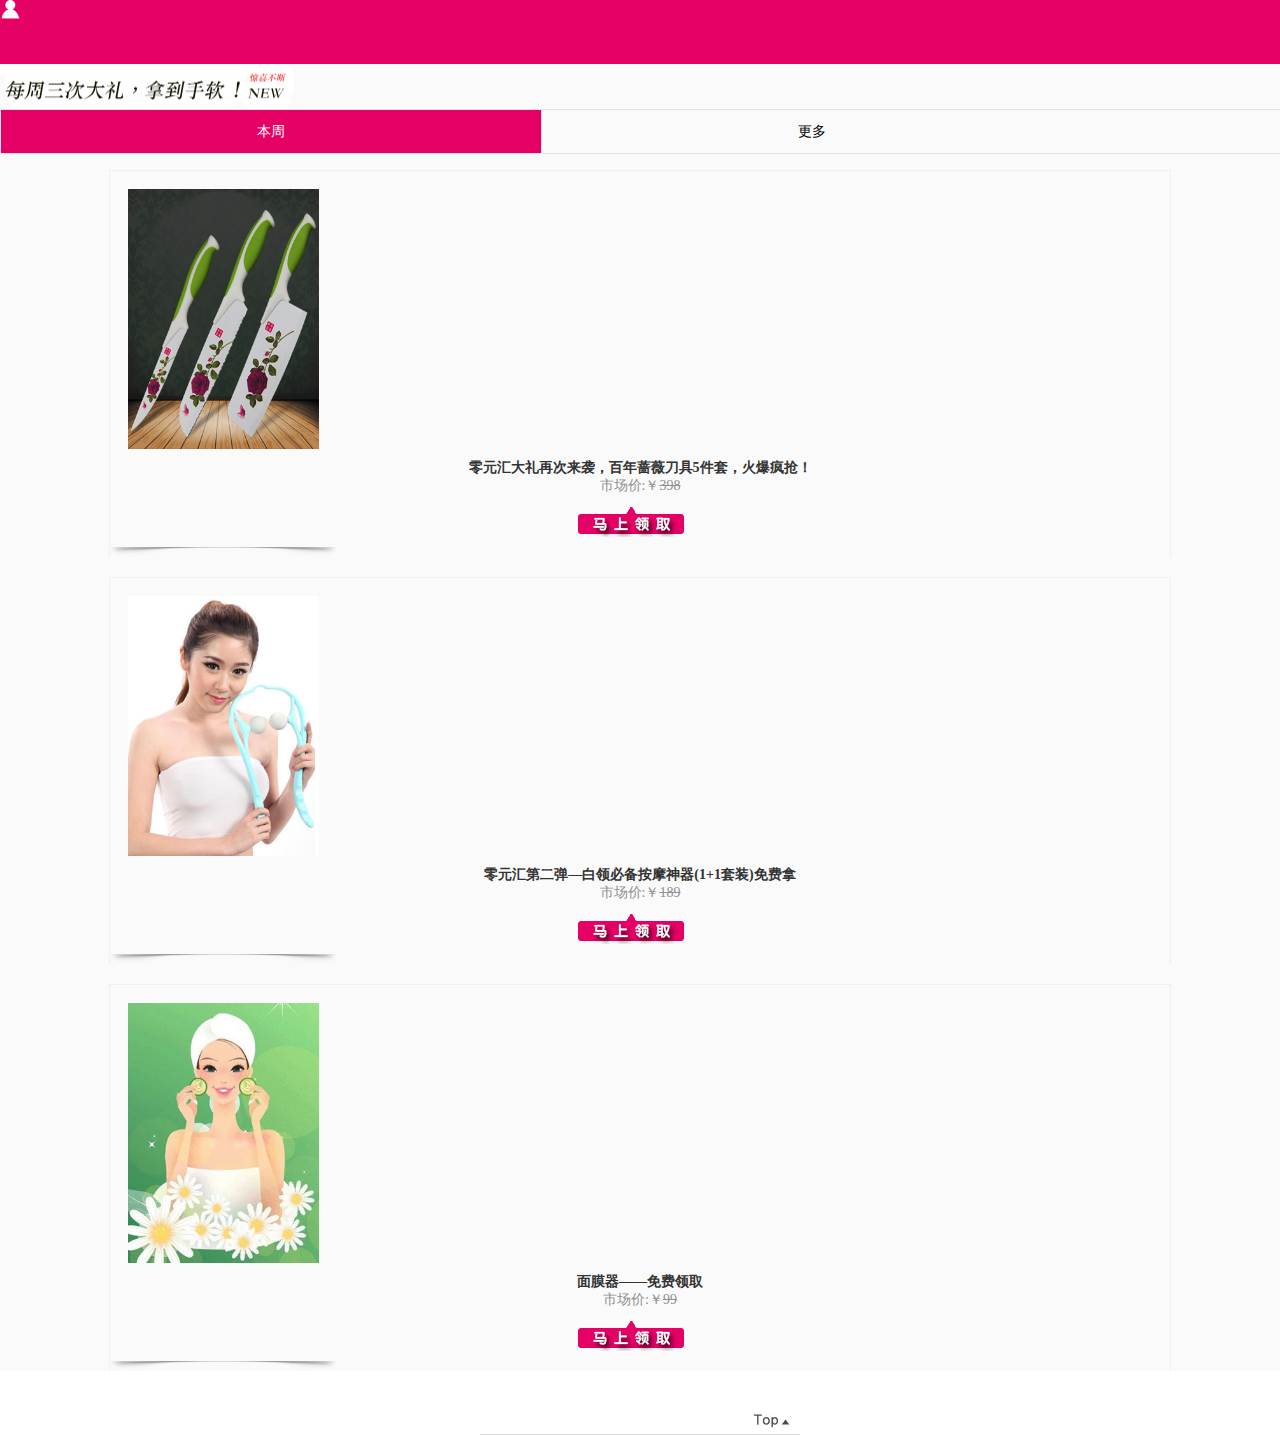
<file: FreeMall/WebContent/lingyh/index.html>
<!DOCTYPE html PUBLIC "-//W3C//DTD XHTML 1.0 Transitional//EN" "http://www.w3.org/TR/xhtml1/DTD/xhtml1-transitional.dtd">
<html xmlns="http://www.w3.org/1999/xhtml">
<head>
    <meta http-equiv="Content-Type" content="text/html; charset=utf-8" />
    <title>零元汇</title>
    <meta name="viewport" content="width=device-width, initial-scale=1.0, maximum-scale=1.0, user-scalable=0;" />
    <meta name="apple-mobile-web-app-capable" content="yes" />
    <meta name="apple-mobile-web-app-status-bar-style" content="black" />
    <meta name="format-detection" content="telephone=no" />
    <link href="css/header.css" type="text/css" rel="stylesheet" />
    <script type="text/javascript" src="js/header.js"></script>
</head>
<body>
    <ul class="proHeader">
        <li class="xq"></li>
        <li><a href="../default.htm">
            <img src="images/head_img3.jpg" width="21" height="19" /></a></li>
    </ul>
<div class="content">
<div class="new_arr">
	<h3><img src="images/new_tit.jpg" width="294" height="45" /></h3>
    <nav><a href="index.html"class="on">本周</a>
         <a href="index.html" class="last">更多</a></nav>


    <!--产品开始Start-->
<ul>
    <br>
    <dl class="yg">
        <a href="item3.html">
            <img src="images/item/bnqw/qiangweifm.jpg" width="191" height="260"/>
        </a>
        <dd>
            <p>零元汇大礼再次来袭，百年蔷薇刀具5件套，火爆疯抢！</p>
            <p class="col sizeT">市场价:￥<del>398</del></p>
            <div align="center"><a href="item3.html"><img src="images/mslq.png"></a></div>
            <img src="images/bottom_img.jpg" width="226" height="10" />
        </dd>
    </dl>


    <dl class="yg">
        <a href="item3.html">
            <img src="images/item/anmoqi/anmoqi.jpg" width="191" height="260"/>
        </a>
        <dd>
            <p>零元汇第二弹—白领必备按摩神器(1+1套装)免费拿</p>
            <p class="col sizeT">市场价:￥<del>189</del></p>
            <div align="center"><a href="item3.html"><img src="images/mslq.png"></a></div>
            <img src="images/bottom_img.jpg" width="226" height="10" />
        </dd>
    </dl>


    <dl class="yg">
        <a href="item3.html">
            <img src="images/item/anmoqi/mianmoqi.jpg" width="191" height="260"/>
        </a>
        <dd>
            <p>面膜器——免费领取</p>
            <p class="col sizeT">市场价:￥<del>99</del></p>
            <div align="center"><a href="item3.html"><img src="images/mslq.png"></a></div>
            <img src="images/bottom_img.jpg" width="226" height="10" />
        </dd>
    </dl>
</ul>
    <!--产品End-->


        </div></div>
    <!--尾部Start-->
    <div class="footer">
        <div class="footer_dl" id="to_top">
            <a class="gotop">
                <img src="images/footer1.jpg" width="37" /></a>
        </div>
    </div>
    <!--尾部End-->

</body>
</html>
</file>
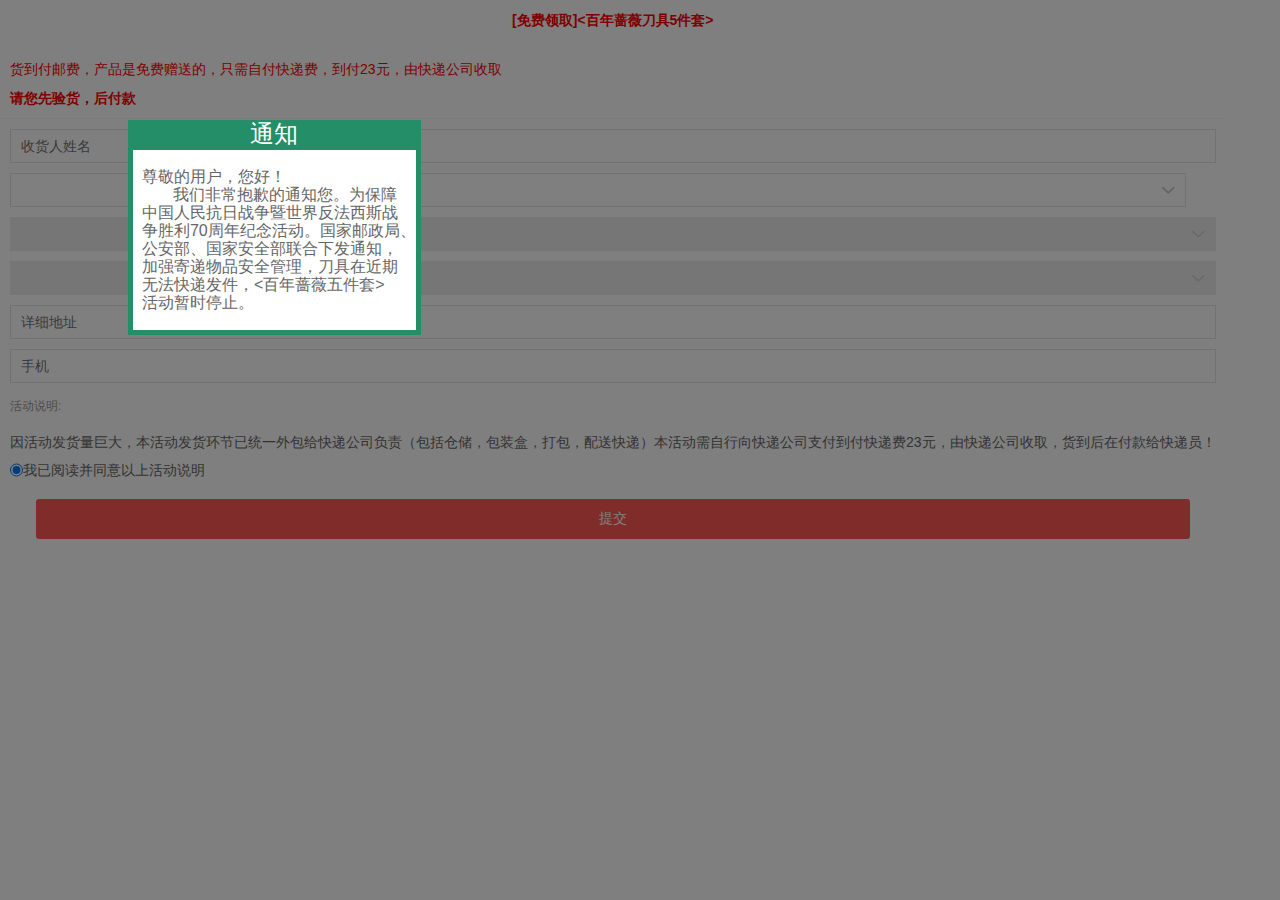
<file: FreeMall/WebContent/hdjs/orderentry.html>
<!DOCTYPE html PUBLIC "-//W3C//DTD HTML 4.01 Transitional//EN" "http://www.w3.org/TR/html4/loose.dtd">
<html>
<head>
    <meta http-equiv="Content-Type" content="text/html; charset=UTF-8">
    <meta name="viewport" content="width=device-width,initial-scale=1">
    <link href="../source/h5product_detail.css" rel="stylesheet" type="text/css">
    <link href="../source/editAddress.css" rel="stylesheet" type="text/css">
    <title>活动报名</title>
    <style type="text/css">
        *{ margin:0; padding:0;}
        #maskLayer{ width:100%; height:900px; background-color:#000000; opacity:0.5; -moz-opacity:0.5; filter:alpha(opacity=50);}
    </style>
</head>
<body>
<div id="maskLayer" style="position: absolute;z-index: 3"></div>
<div style="position: relative">
<div style="position:absolute;z-index:4;border:1px;left:10%;top:120px;background:white;border:5px solid #238E68">
    <div style="background: #238E68;text-align: center;height: 25px"><font size="5" color="white">通知</font></div>
    <br>
    <font size="3">
    &nbsp;&nbsp;尊敬的用户，您好！  &nbsp;&nbsp;  <br>
    &nbsp;&nbsp;&nbsp;&nbsp;&nbsp;&nbsp;
    &nbsp;&nbsp;我们非常抱歉的通知您。为保障<br>
    &nbsp;&nbsp;中国人民抗日战争暨世界反法西斯战<br>
    &nbsp;&nbsp;争胜利70周年纪念活动。国家邮政局、<br>
    &nbsp;&nbsp;公安部、国家安全部联合下发通知，<br>
    &nbsp;&nbsp;加强寄递物品安全管理，刀具在近期<br>
    &nbsp;&nbsp;无法快递发件，<百年蔷薇五件套><br>
    &nbsp;&nbsp;活动暂时停止。&nbsp;&nbsp;
    <br>&nbsp;&nbsp;
    </font>
</div>
<div style="position: absolute;z-index: 2">
<div class="pd_box-border">
    <div class="pd_product-title-wrap">
        <div class="pd_product-title-box">
            <h1 class="pd_product-title" id="pd_product-title" title="<百年蔷薇刀具5件套>" style="text-align: center;"><span style="color: red">[免费领取]<百年蔷薇刀具5件套></span></h1>
            <h6 class="pd_product-subtitle" id="pd_product-subtitle" title="实际可用空间7.2G 足量 三年质量问题包换"></h6>

            <div style="color: red;word-spacing: normal;word-wrap: break-word;">货到付邮费，产品是免费赠送的，只需自付快递费，到付23元，由快递公司收取</div>
            <h1 class="pd_product-title" id="pd_product-title" title="<百年蔷薇刀具5件套>" style="text-align: left;"><span style="color: red">请您先验货，后付款</span></h1>
        </div>
    </div>
</div>
<div class="address_add_content">
    <div id="citydiv">
        <ul>
            <li>
                <input type="text" readonly id="receiverName" value="" placeholder="收货人姓名" maxlength="20">
            </li>
            <li>
                <select id="provinceId" class="province_select"></select>
            </li>
            <li>
                <select id="cityId" disabled="disabled"></select>
            </li>
            <li>
                <select id="countyId" disabled="disabled"></select>
            </li>
            <li>
                <input type="text" readonly id="address1Id" value="" placeholder="详细地址" maxlength="100">
            </li>
            <li>
                <input type="tel" readonly id="receiverMobile" value="" placeholder="手机">
            </li>
            <li>
                <h3 class="pd_product-subtitle" id="pd_product-subtitle">活动说明:</h3>
            </li>
            <li>
                <div id="pd_product-subtitle" style="word-break">因活动发货量巨大，本活动发货环节已统一外包给快递公司负责（包括仓储，包装盒，打包，配送快递）本活动需自行向快递公司支付到付快递费23元，由快递公司收取，货到后在付款给快递员！</div>
            </li>
            <li>
                <input type="radio" checked="checked">我已阅读并同意以上活动说明
            </li>
            <li><input type="submit" class="save" onclick="save()" value="提交" id="submitAddress"></li>
        </ul>
    </div>
</div>
</div>
</div>
</body>
</html>
</file>
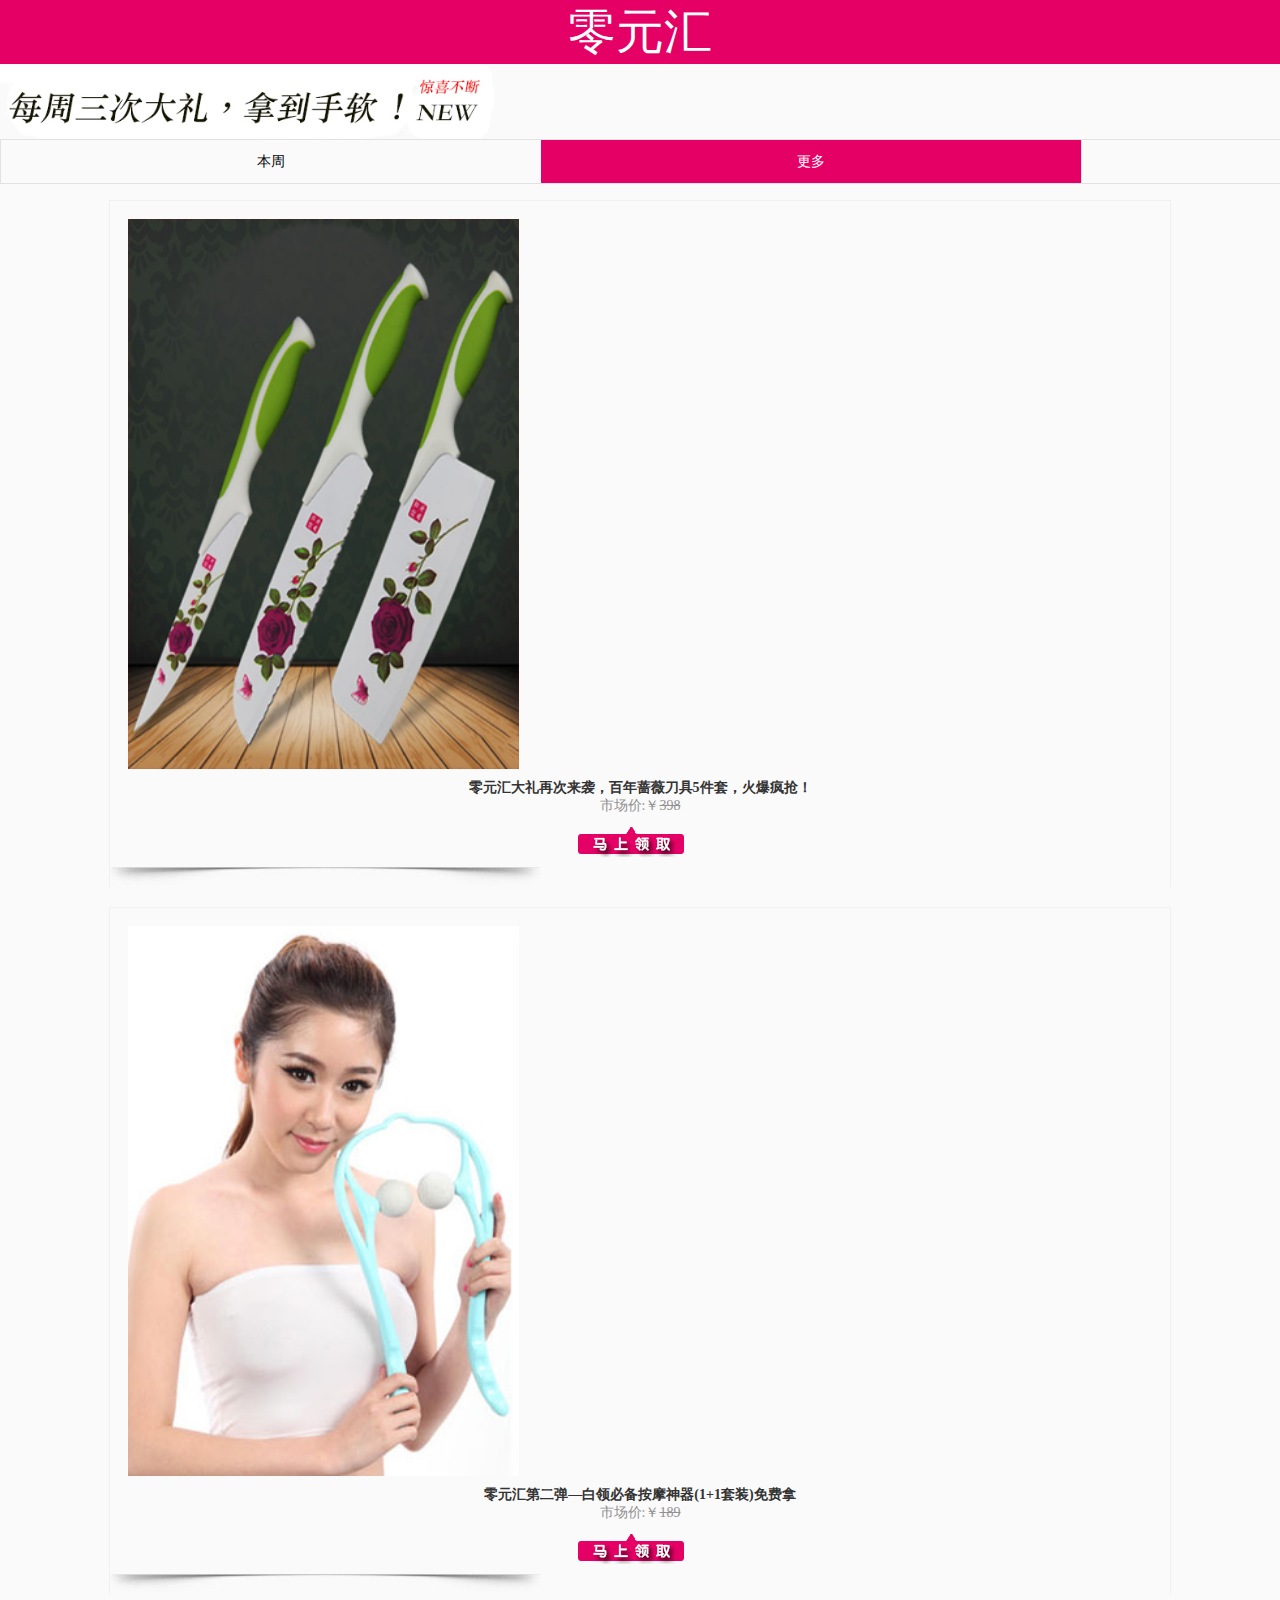
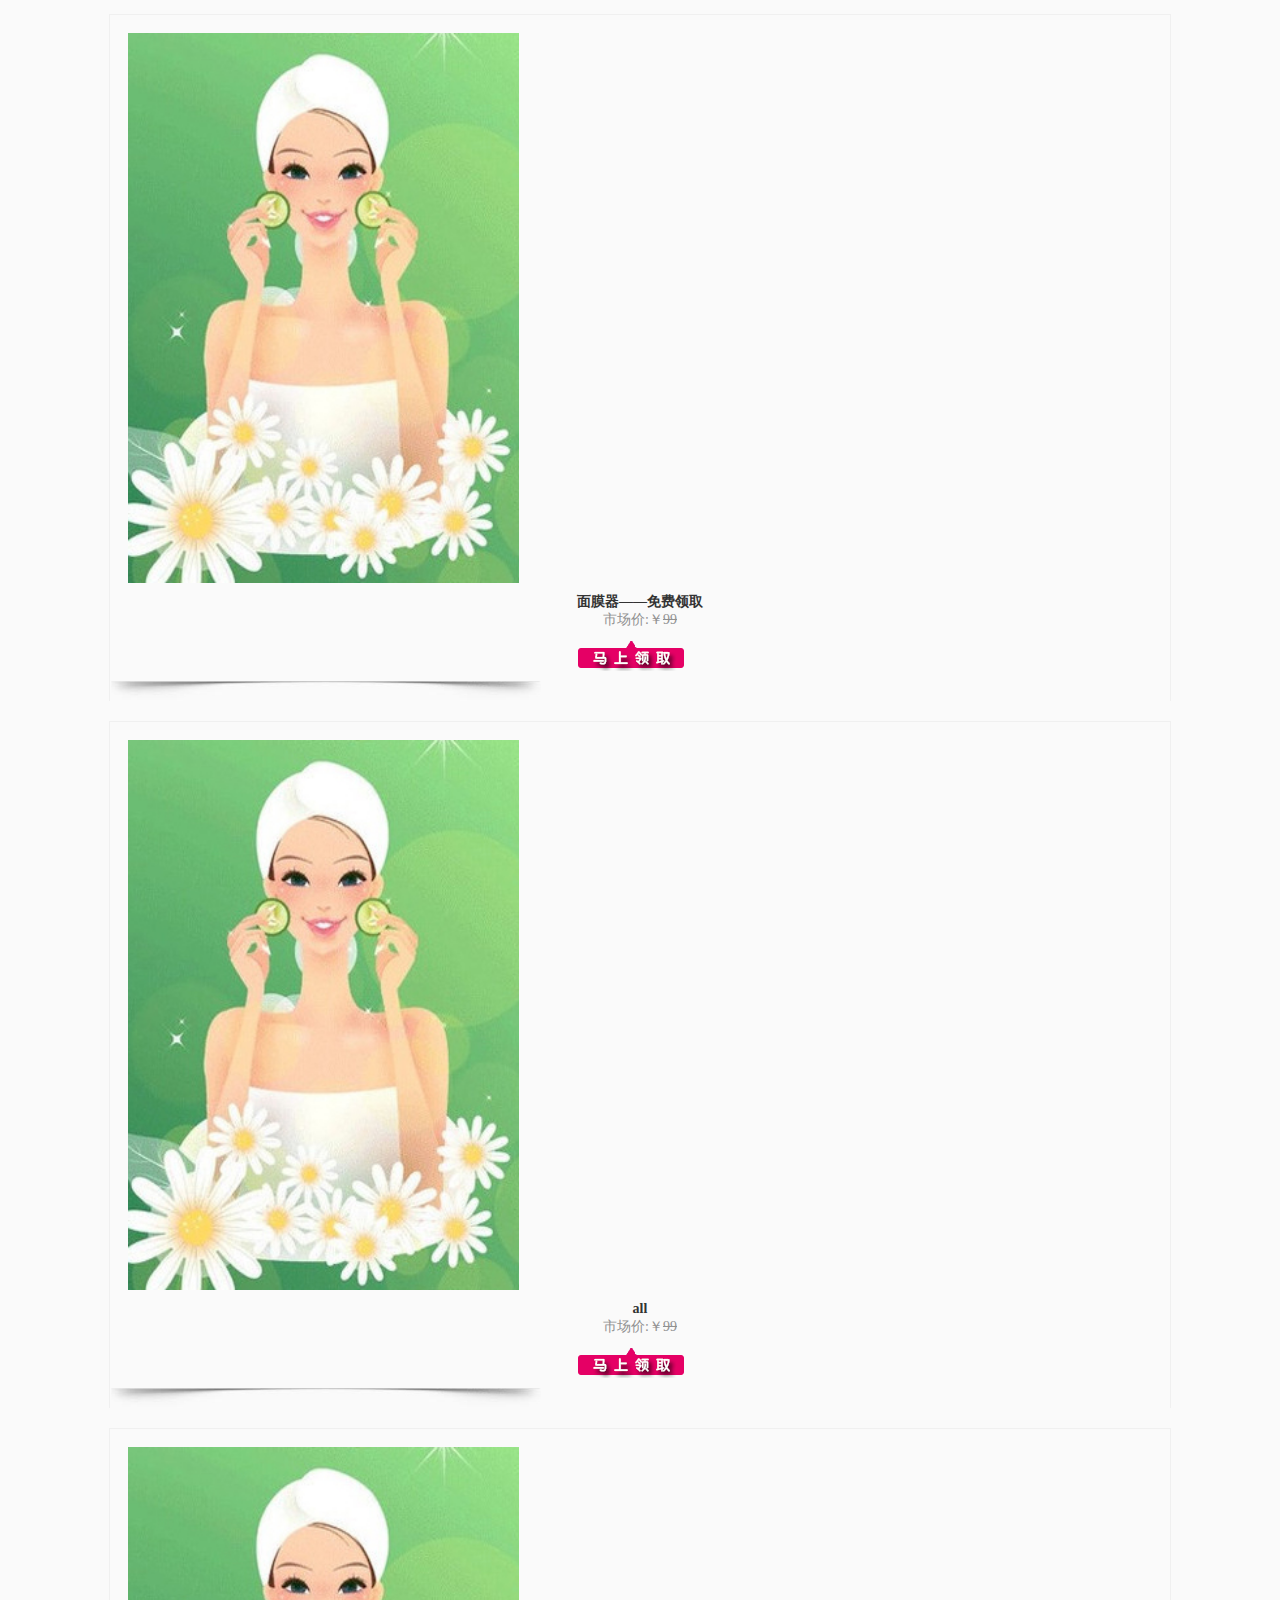
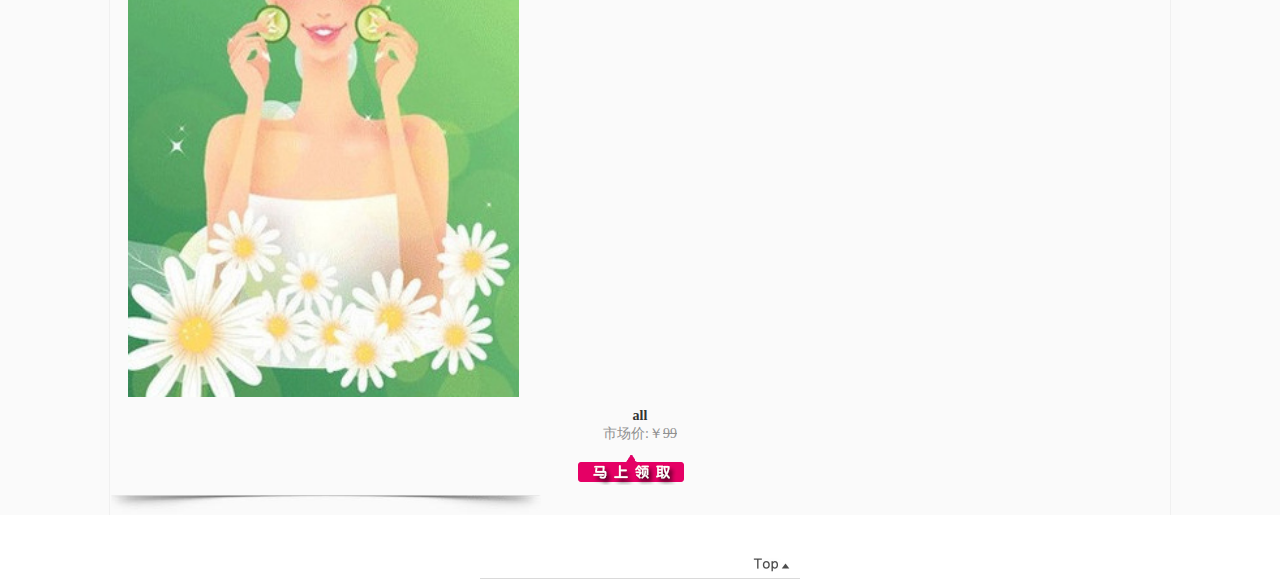
<file: FreeMall/WebContent/lingyh/indexall.html>
<!DOCTYPE html PUBLIC "-//W3C//DTD XHTML 1.0 Transitional//EN" "http://www.w3.org/TR/xhtml1/DTD/xhtml1-transitional.dtd"><html xmlns="http://www.w3.org/1999/xhtml"><head>    <meta http-equiv="Content-Type" content="text/html; charset=utf-8" />    <title>零元汇</title>    <meta name="viewport" content="width=device-width, initial-scale=1.0, maximum-scale=1.0, user-scalable=0;" />    <meta name="apple-mobile-web-app-capable" content="yes" />    <meta name="apple-mobile-web-app-status-bar-style" content="black" />    <meta name="format-detection" content="telephone=no" />    <link href="css/header.css" type="text/css" rel="stylesheet" />    <script type="text/javascript" src="js/header.js"></script></head><body><div class="proHeader" style="text-align: center">    <font size="8" color="white">零元汇</font></div><div class="content"><div class="new_arr">	<h3><img src="images/new_tit.jpg" width="494" height="75" /></h3>    <nav><a href="index.html"class="last">本周</a>         <a href="indexall.html" class="on">更多</a></nav>    <!--产品开始Start--><ul>    <br>    <dl class="yg">        <a href="item3.html">            <img src="images/item/bnqw/qiangweifm.jpg" width="391" height="550"/>        </a>        <dd>            <p>零元汇大礼再次来袭，百年蔷薇刀具5件套，火爆疯抢！</p>            <p class="col sizeT">市场价:￥<del>398</del></p>            <div align="center"><a href="item3.html"><img src="images/mslq.png"></a></div>            <img src="images/bottom_img.jpg" width="430" height="20"/>        </dd>    </dl>    <dl class="yg">        <a href="item3.html">            <img src="images/item/anmoqi/anmoqi.jpg" width="391" height="550"/>        </a>        <dd>            <p>零元汇第二弹—白领必备按摩神器(1+1套装)免费拿</p>            <p class="col sizeT">市场价:￥<del>189</del></p>            <div align="center"><a href="item3.html"><img src="images/mslq.png"></a></div>            <img src="images/bottom_img.jpg" width="430" height="20" />        </dd>    </dl>    <dl class="yg">        <a href="item3.html">            <img src="images/item/anmoqi/mianmoqi.jpg" width="391" height="550"/>        </a>        <dd>            <p>面膜器——免费领取</p>            <p class="col sizeT">市场价:￥<del>99</del></p>            <div align="center"><a href="item3.html"><img src="images/mslq.png"></a></div>            <img src="images/bottom_img.jpg" width="430" height="20" />        </dd>    </dl>    <dl class="yg">        <a href="item3.html">            <img src="images/item/anmoqi/mianmoqi.jpg" width="391" height="550"/>        </a>        <dd>            <p>all</p>            <p class="col sizeT">市场价:￥<del>99</del></p>            <div align="center"><a href="item3.html"><img src="images/mslq.png"></a></div>            <img src="images/bottom_img.jpg" width="430" height="20" />        </dd>    </dl>    <dl class="yg">        <a href="item3.html">            <img src="images/item/anmoqi/mianmoqi.jpg" width="391" height="550"/>        </a>        <dd>            <p>all</p>            <p class="col sizeT">市场价:￥<del>99</del></p>            <div align="center"><a href="item3.html"><img src="images/mslq.png"></a></div>            <img src="images/bottom_img.jpg" width="430" height="20" />        </dd>    </dl></ul>    <!--产品End-->        </div></div>    <!--尾部Start-->    <div class="footer">        <div class="footer_dl" id="to_top">            <a class="gotop">                <img src="images/footer1.jpg" width="37" /></a>        </div>    </div>    <!--尾部End--></body></html>
</file>
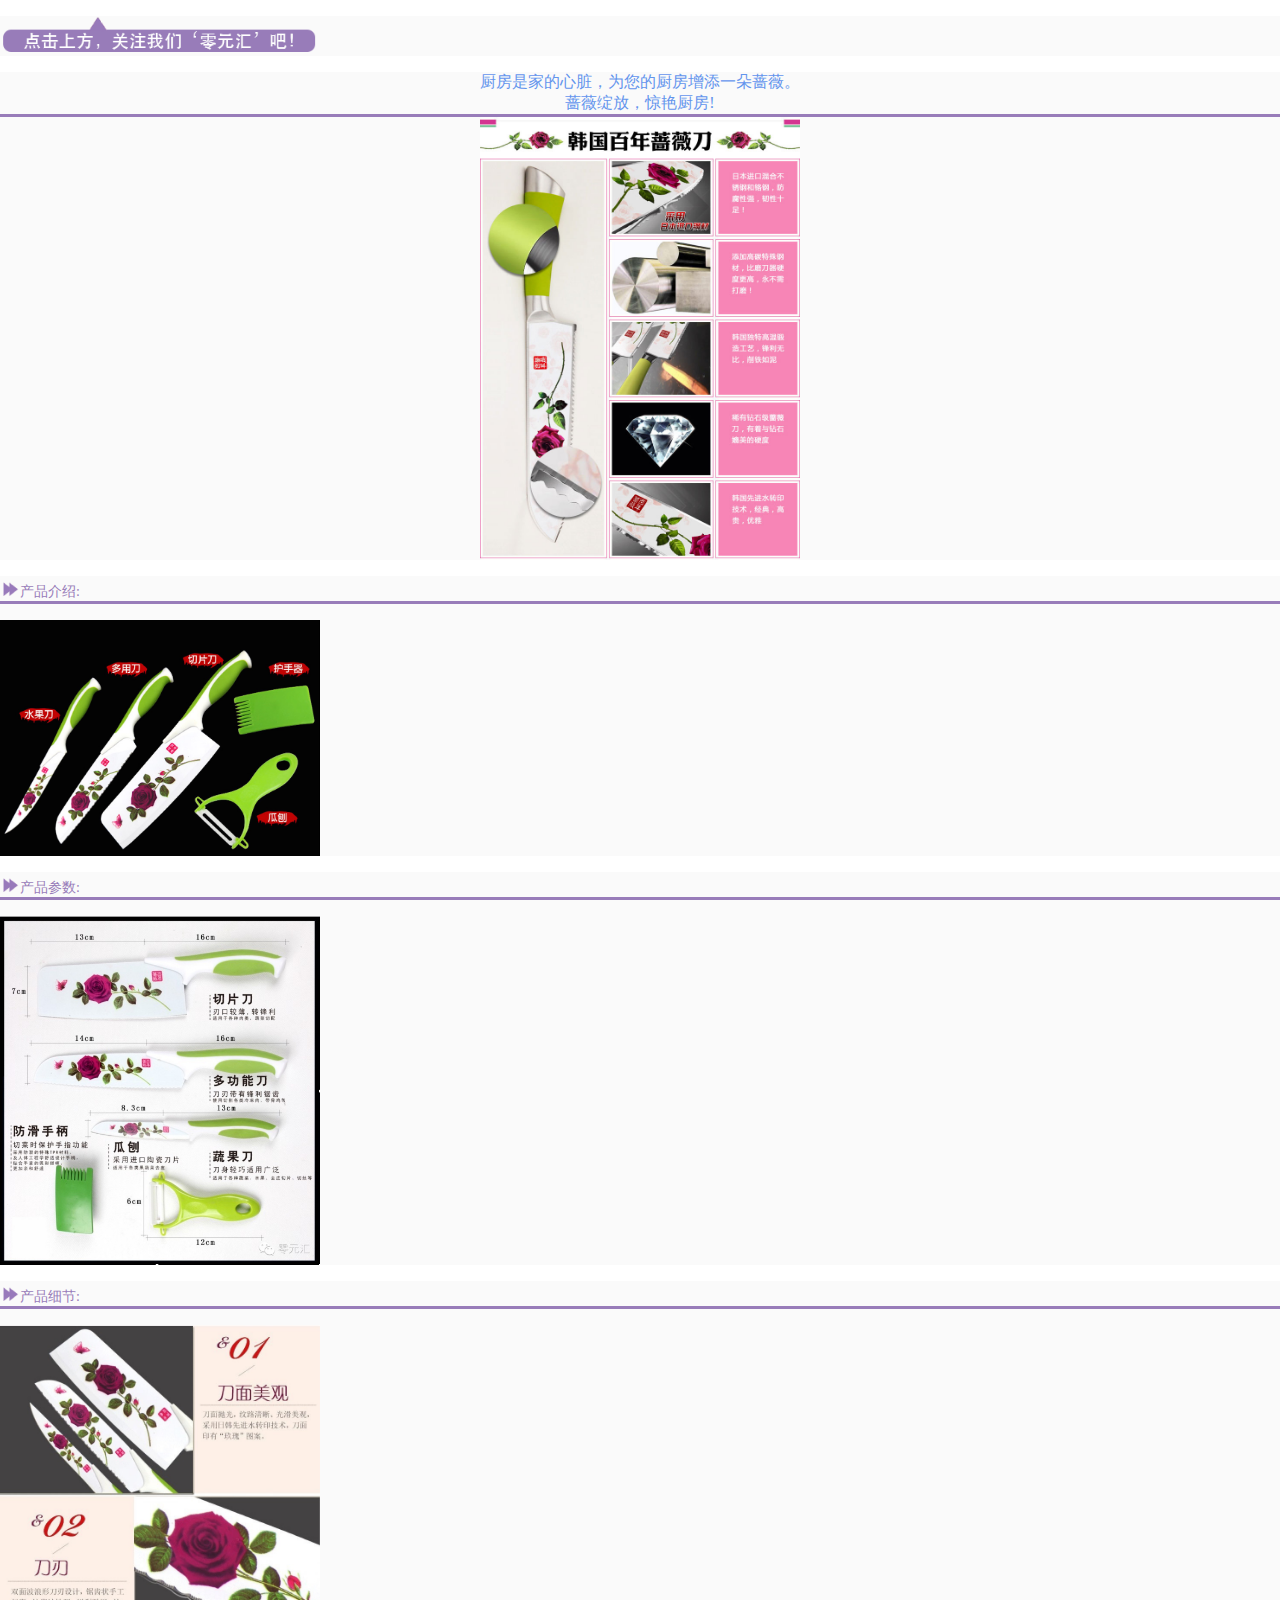
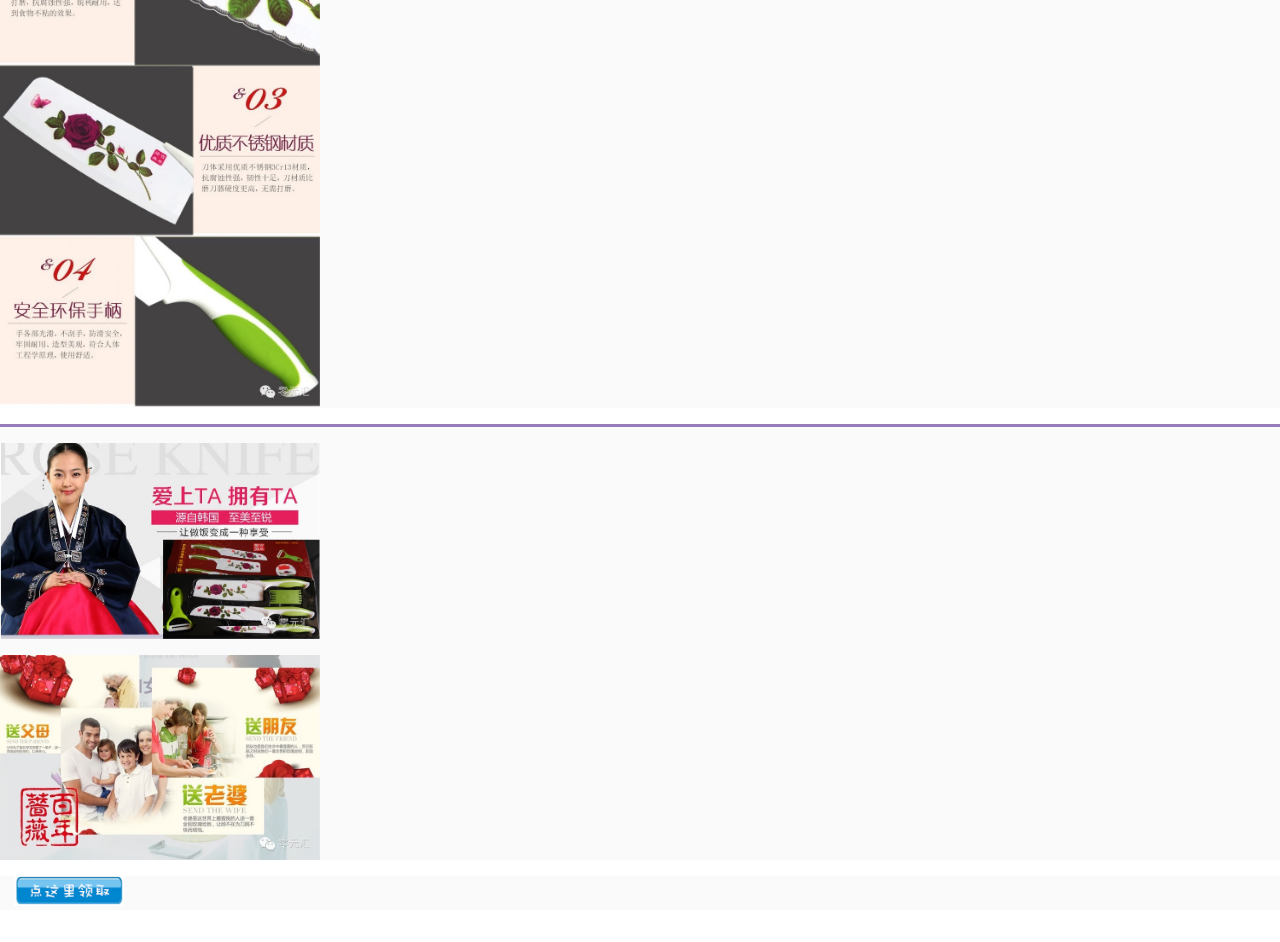
<file: FreeMall/WebContent/lingyh/item3.html>
<!DOCTYPE html PUBLIC "-//W3C//DTD XHTML 1.0 Transitional//EN" "http://www.w3.org/TR/xhtml1/DTD/xhtml1-transitional.dtd">
<html xmlns="http://www.w3.org/1999/xhtml">
<head>
    <meta http-equiv="Content-Type" content="text/html; charset=utf-8" />
    <title>零元汇</title>
    <link href="css/header.css" type="text/css" rel="stylesheet" />
    <script type="text/javascript" src="js/header.js"></script>
</head>
<body>
<br>
<div class="new_arr">
    <img src="images/guanzu.png" width="320">
</div>

<br>
<div class="new_arr" style="text-align: center">
    <font color="#6495ed" size="3">厨房是家的心脏，为您的厨房增添一朵蔷薇。<br>
        蔷薇绽放，惊艳厨房!</font>
<br>
    <HR style="FILTER: alpha(opacity=100,finishopacity=0,style=1)" width="100%" color=#987cb9 SIZE=3>
    <img src="images/item/bnqw/fenmian.jpg" width="320">
</div>

<br>
<div class="new_arr">
    <p style="color:#987cb9"><img src="images/fenge.png" width="20" height="20">产品介绍:</p>
    <HR style="FILTER: alpha(opacity=100,finishopacity=0,style=1)" width="100%" color=#987cb9 SIZE=3>
    <br>
    <img src="images/item/bnqw/qw1.png" width="320">
</div>

<br>
<div class="new_arr">
    <p style="color:#987cb9"><img src="images/fenge.png" width="20" height="20">产品参数:</p>
    <HR style="FILTER: alpha(opacity=100,finishopacity=0,style=1)" width="100%" color=#987cb9 SIZE=3>
    <br>
    <img src="images/item/bnqw/qw2.png" width="320">
</div>

<br>
<div class="new_arr">
    <p style="color:#987cb9"><img src="images/fenge.png" width="20" height="20">产品细节:</p>
    <HR style="FILTER: alpha(opacity=100,finishopacity=0,style=1)" width="100%" color=#987cb9 SIZE=3>
    <br>
    <img src="images/item/bnqw/qw3.png" width="320">
</div>

<br>
<div class="new_arr">
    <HR style="FILTER: alpha(opacity=100,finishopacity=0,style=1)" width="100%" color=#987cb9 SIZE=3>
    <br>
    <img src="images/item/bnqw/qw4.png" width="320">
    <br>
    <br>
    <img src="images/item/bnqw/qw5.png" width="320">
</div>

<br>
<div class="new_arr">
    <a href="http://www.ft-tech.cn/FreeMall/order/OrderEntry.jsp?prodid=3&prodname=百年蔷薇五件套&price=23">
    &nbsp;&nbsp;&nbsp;&nbsp;<img src="images/lingqu.png" width="110"></a>
</div>
<br>
<br>

</body>
</html>
</file>
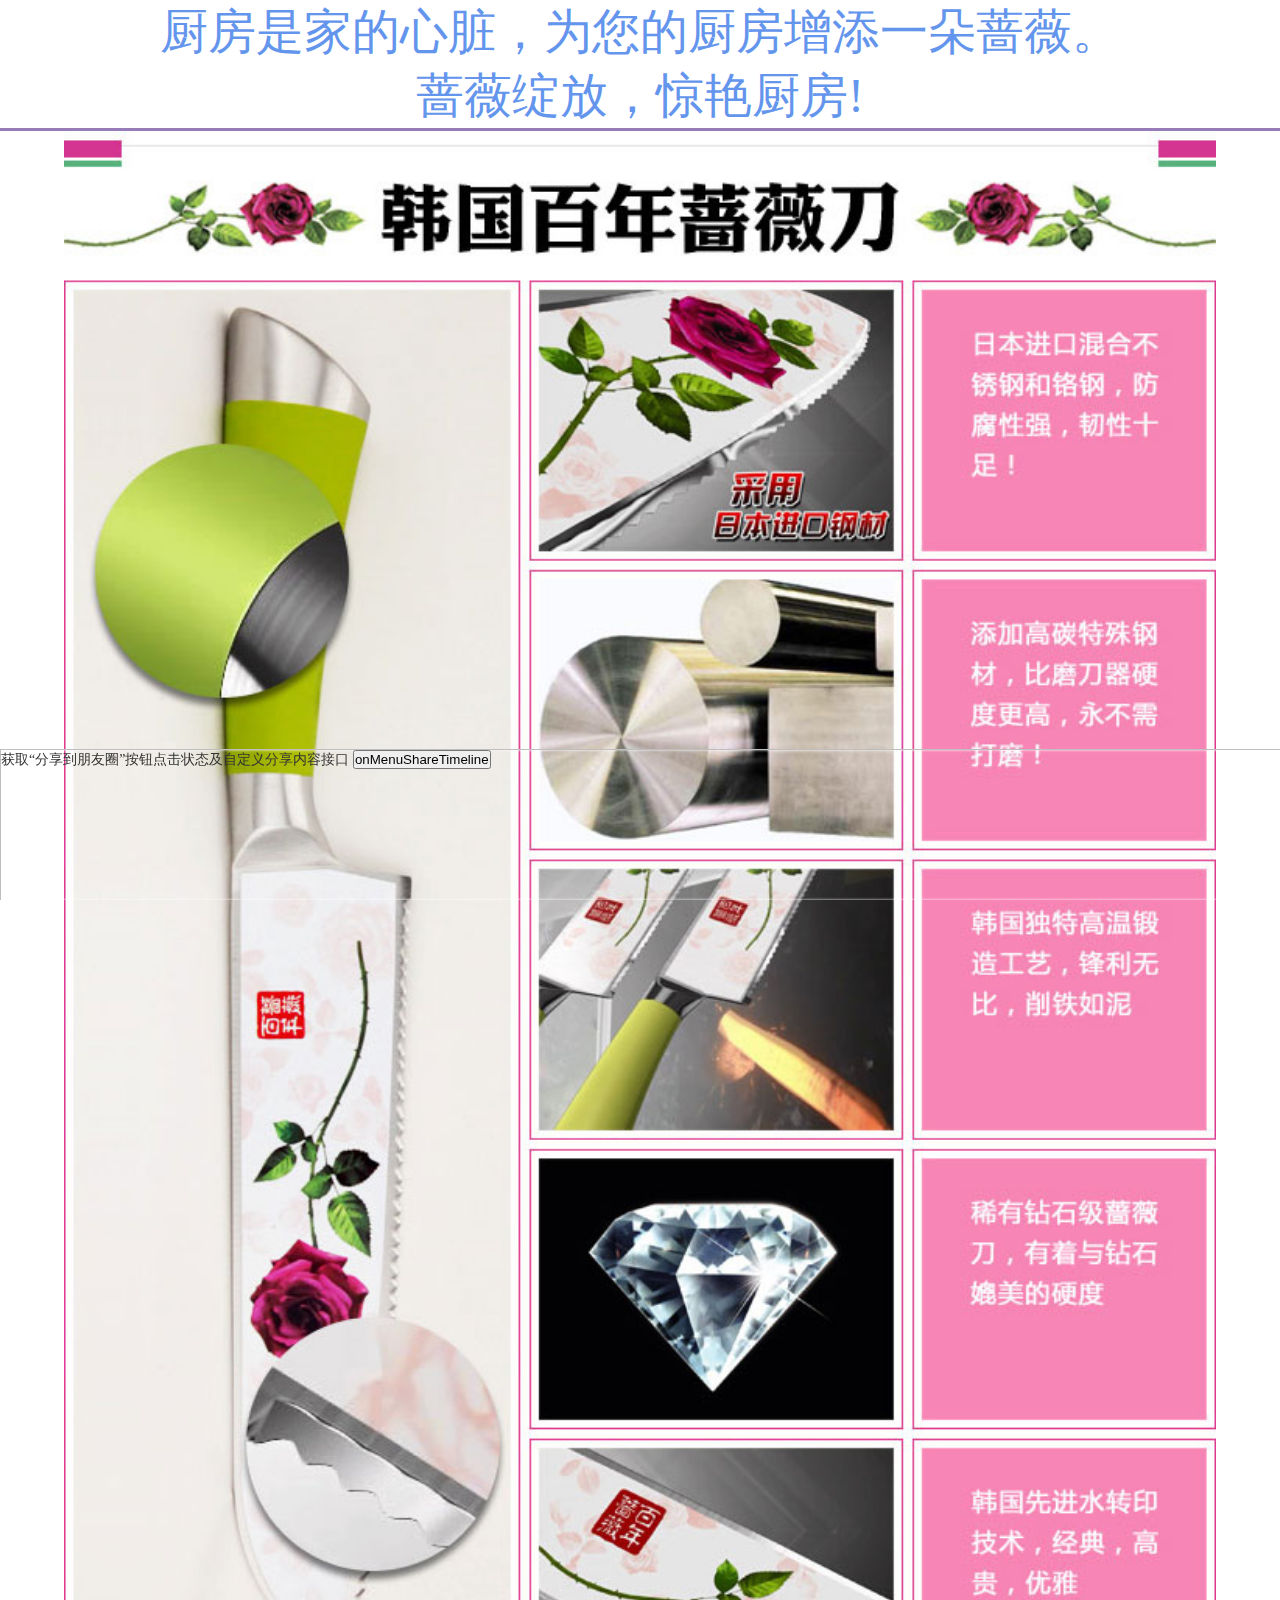
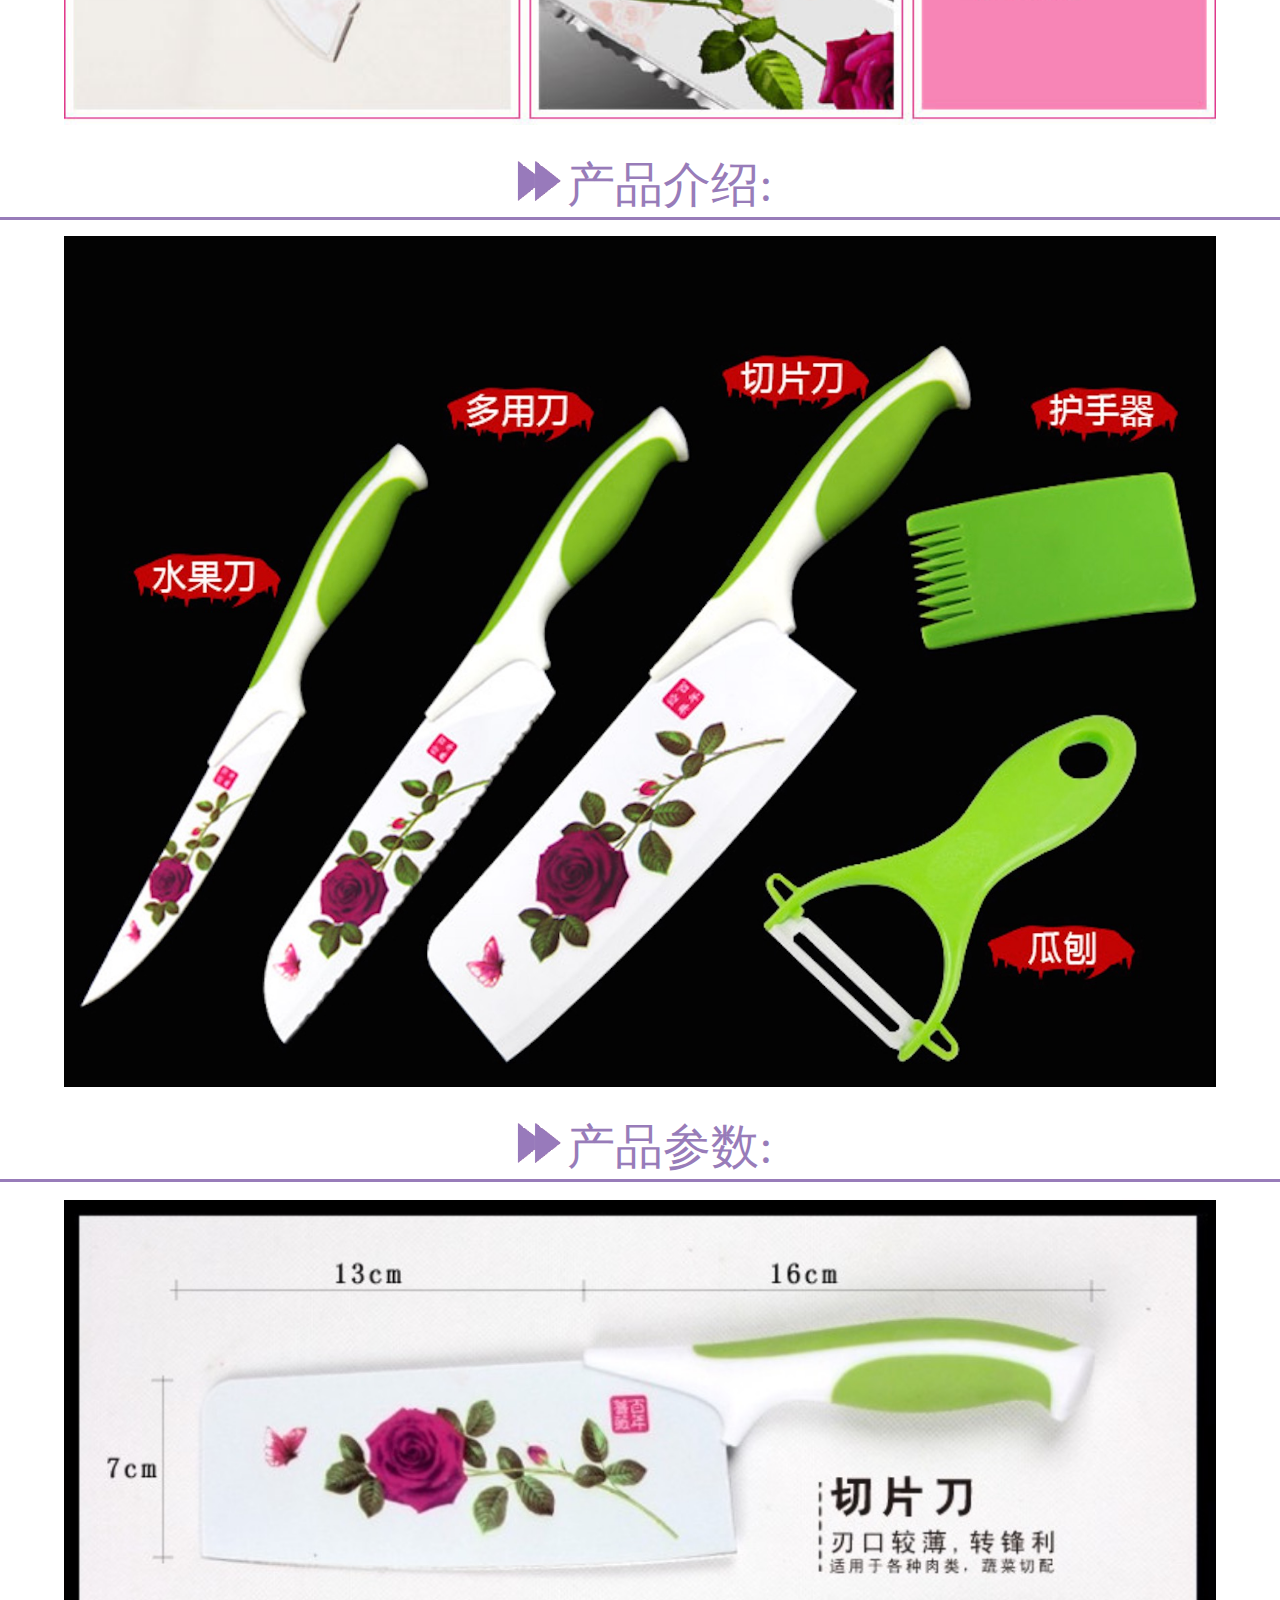
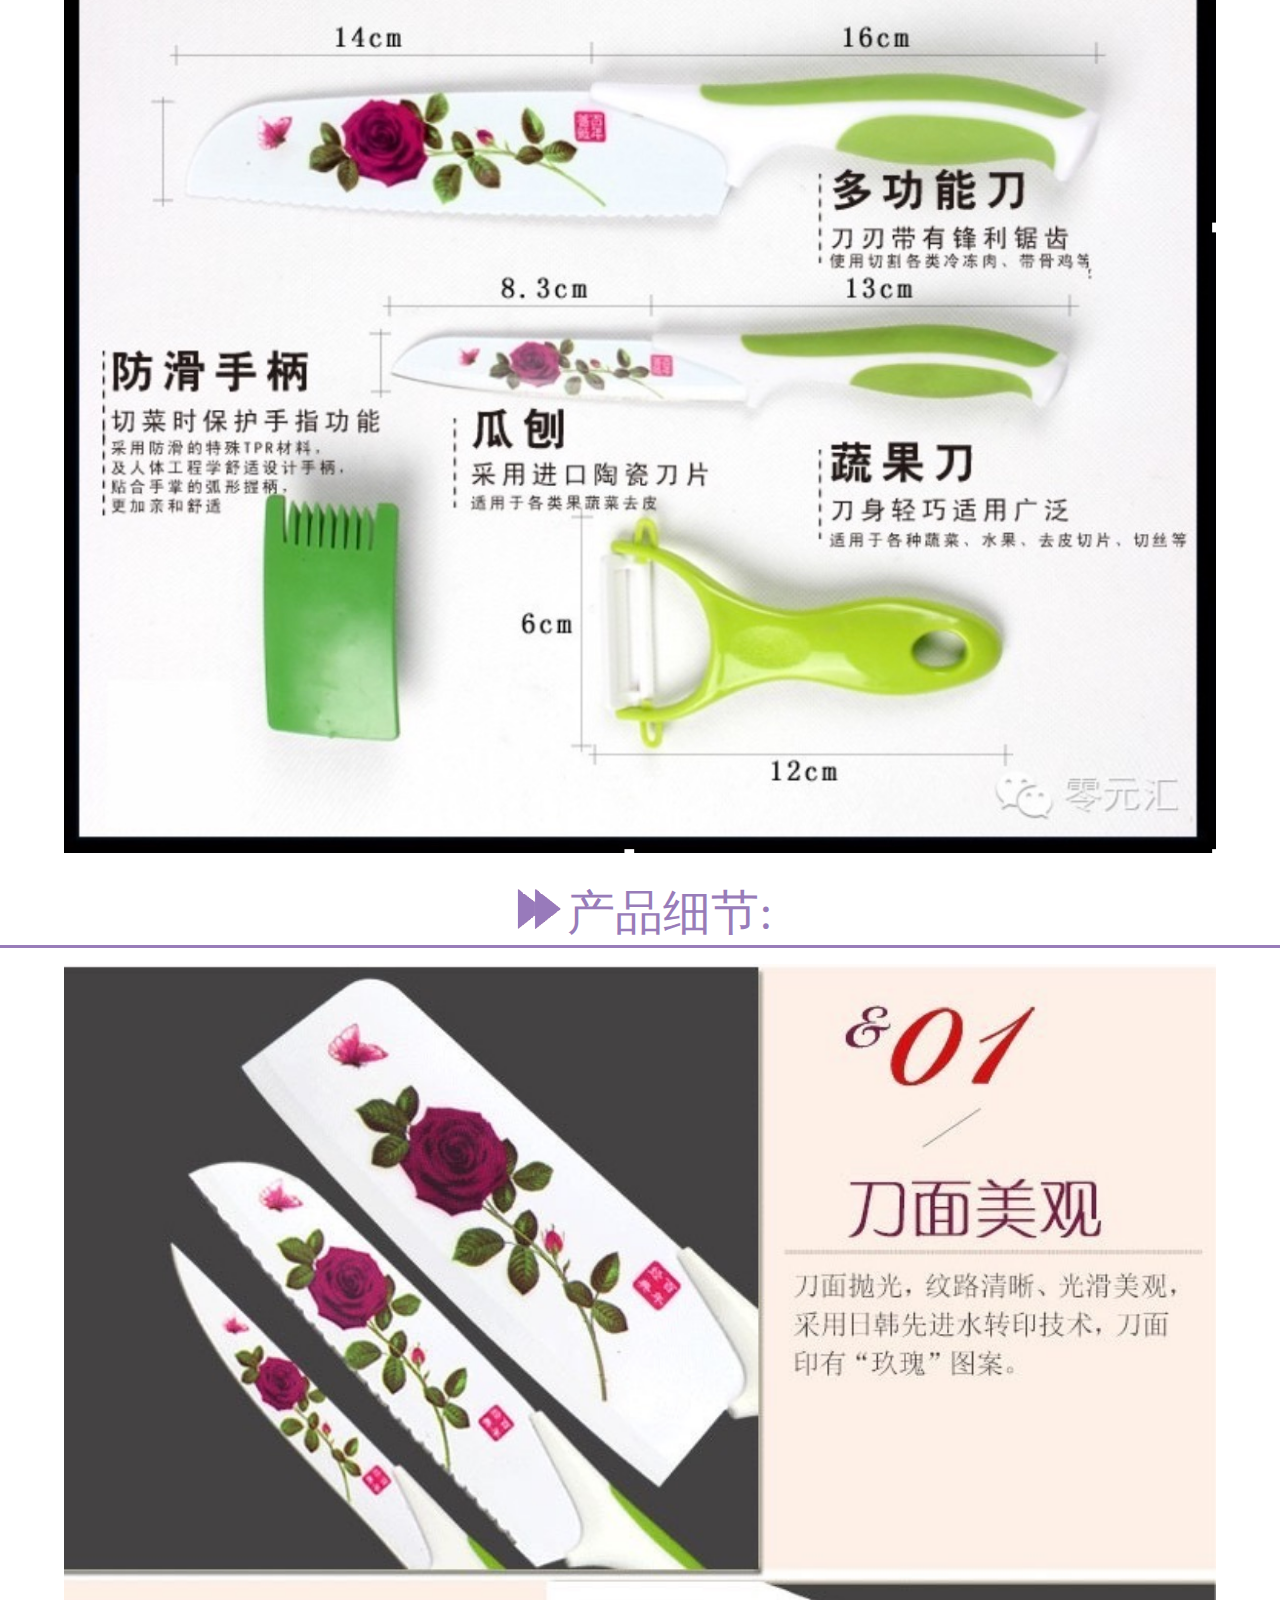
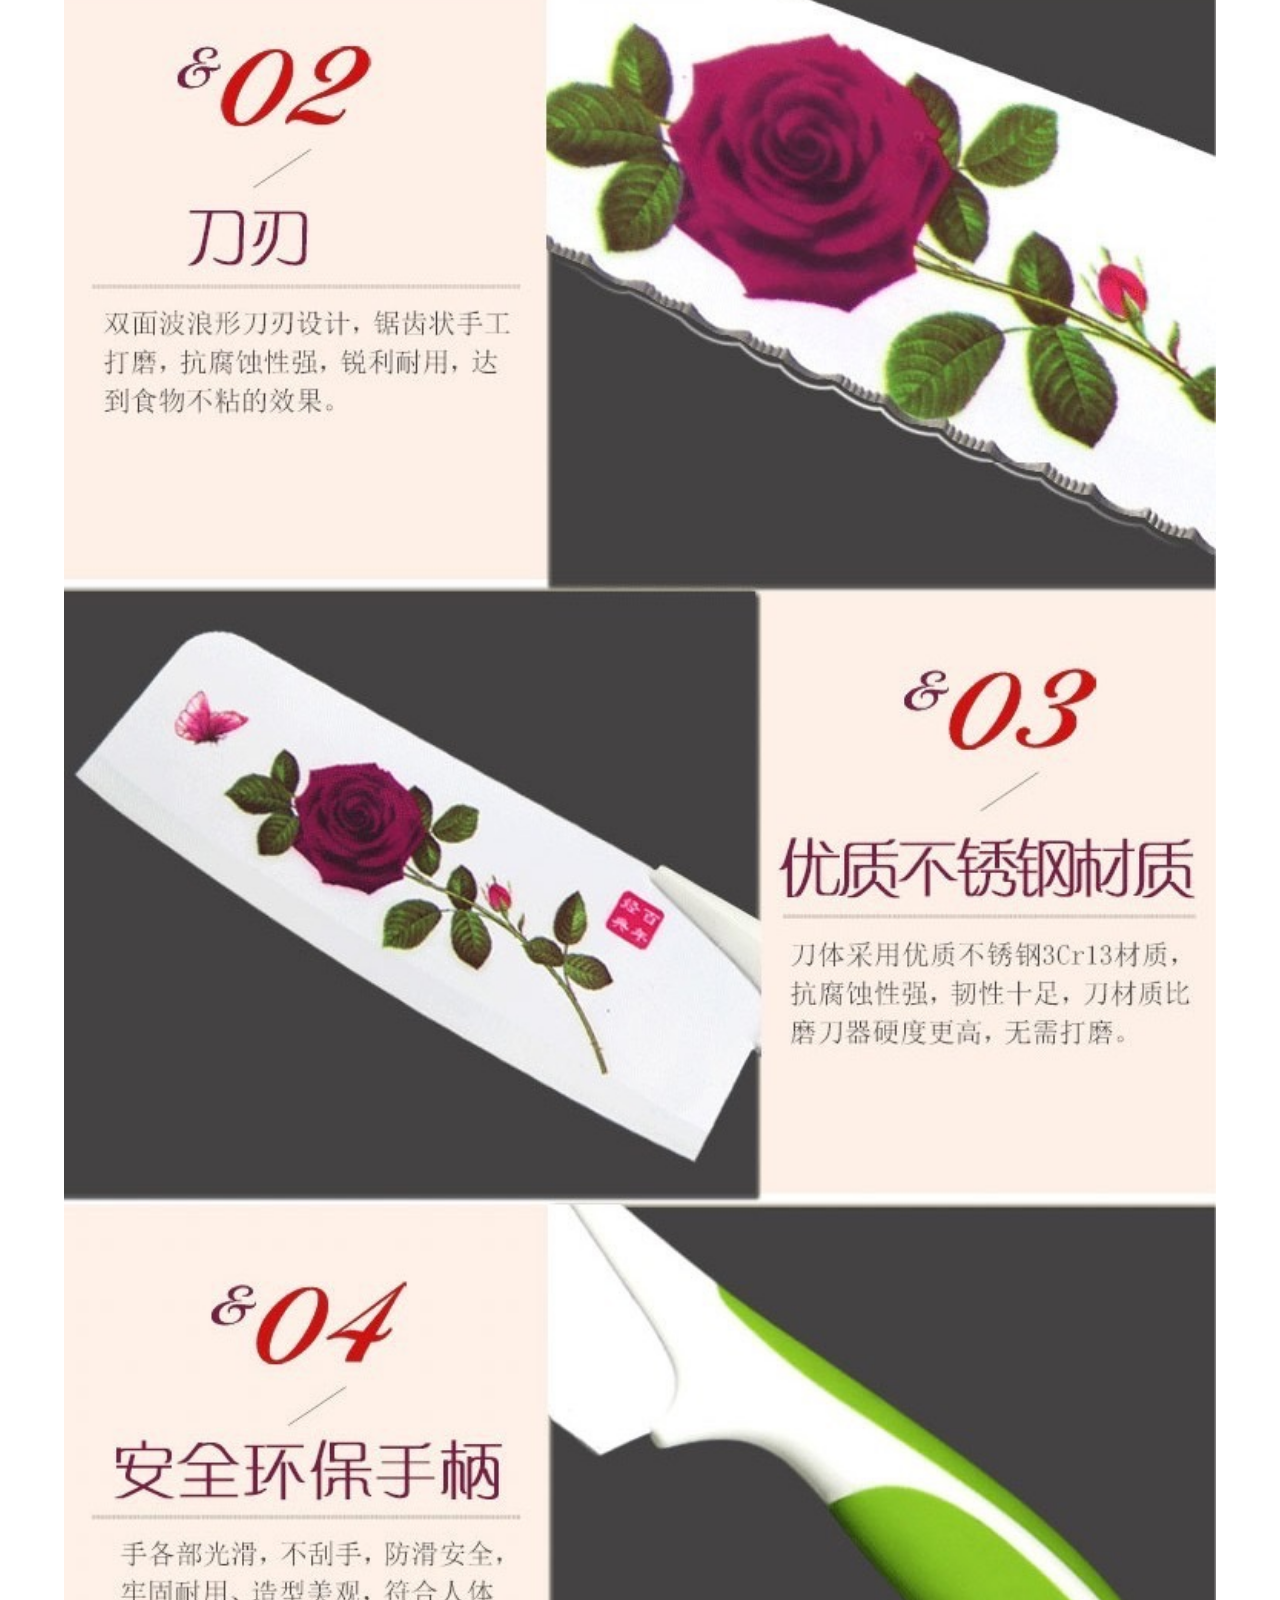
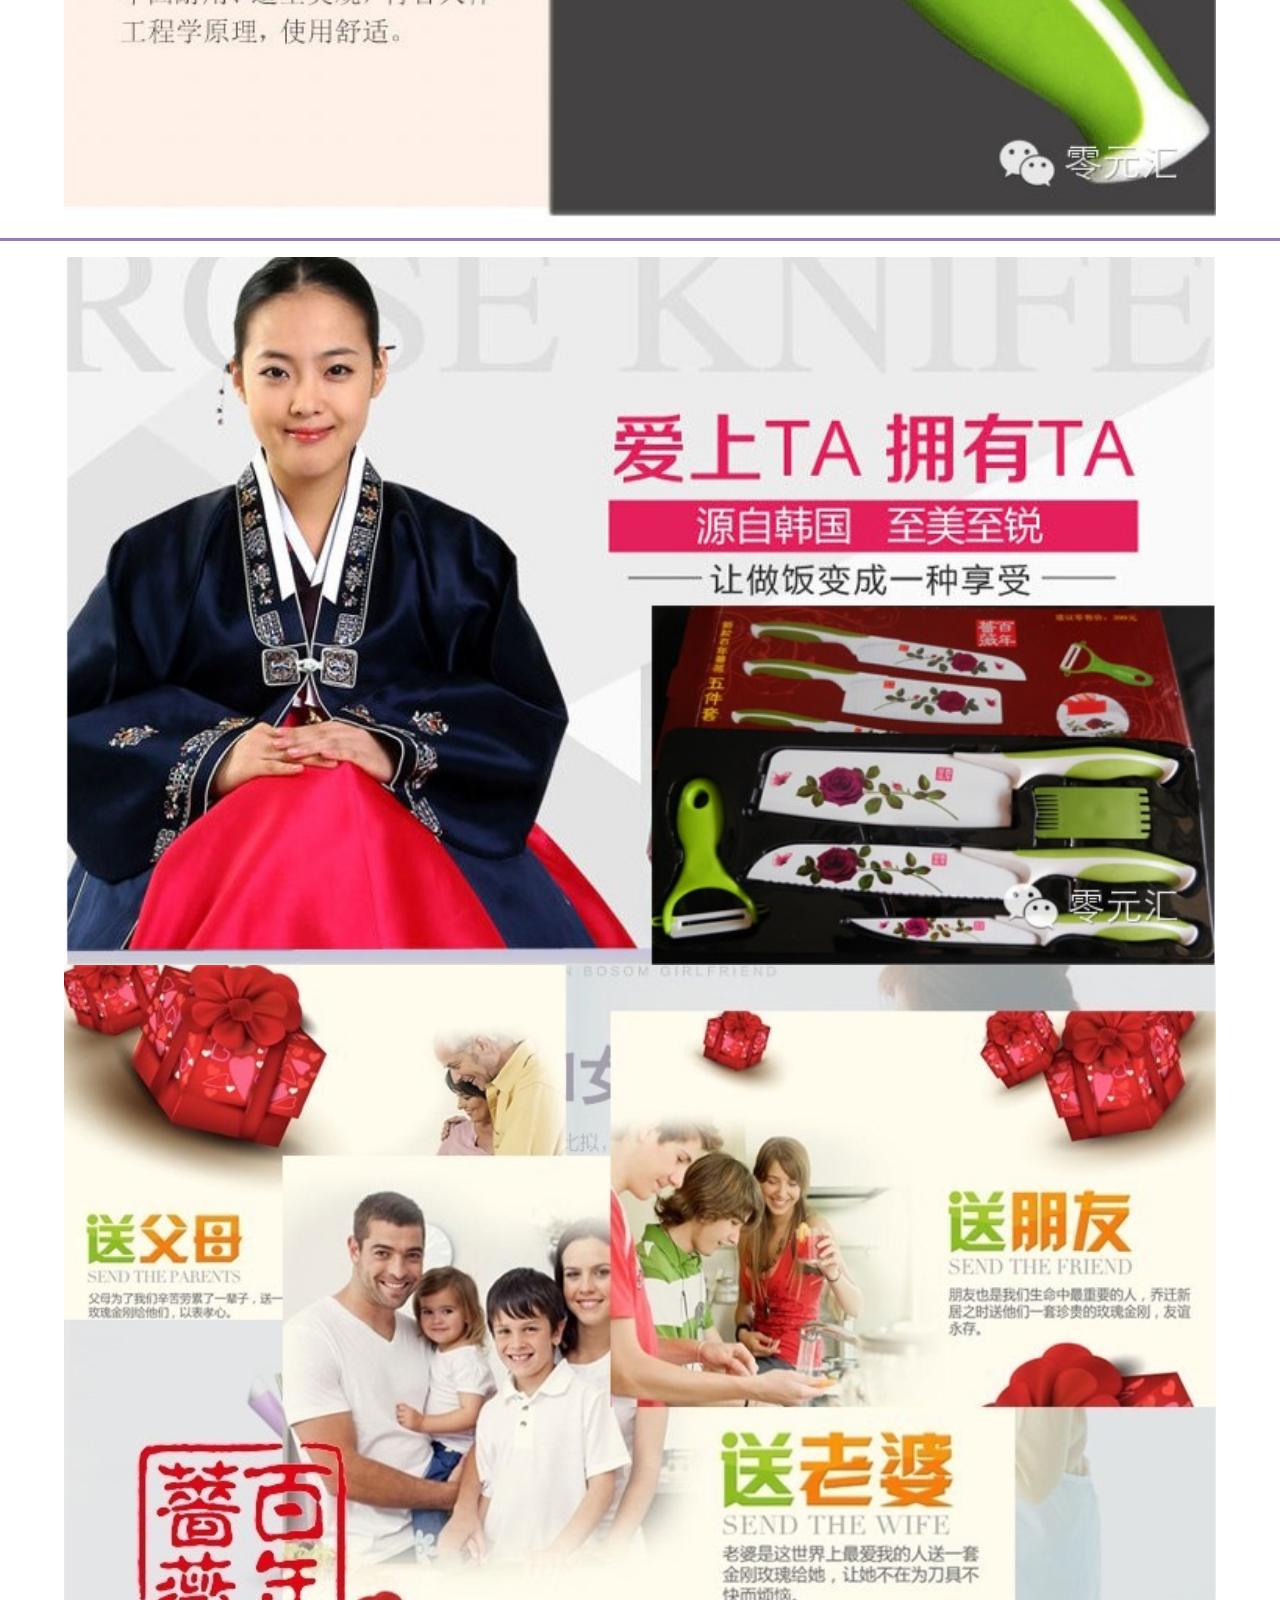
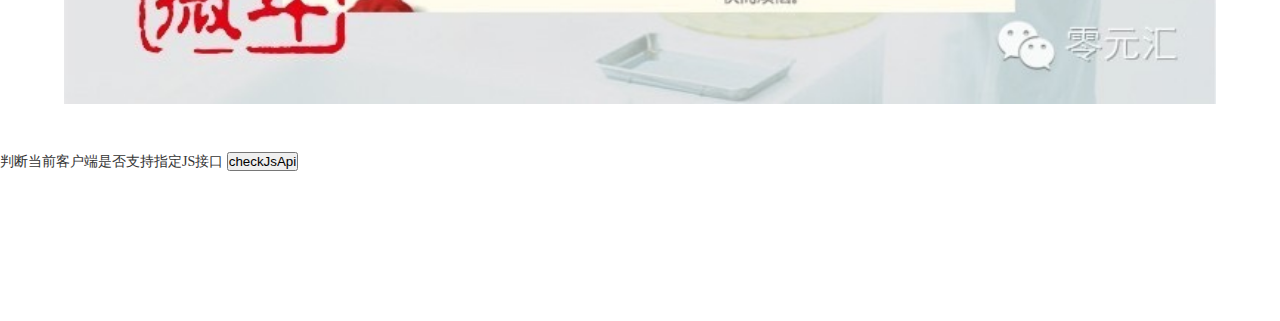
<file: FreeMall/WebContent/lingyh/ShareFrends.html>
<!DOCTYPE html PUBLIC "-//W3C//DTD XHTML 1.0 Transitional//EN" "http://www.w3.org/TR/xhtml1/DTD/xhtml1-transitional.dtd"><html xmlns="http://www.w3.org/1999/xhtml"><script src="http://res.wx.qq.com/open/js/jweixin-1.0.0.js"></script>  <script>wx.config({    	debug: true,    	appId: 'wx54ab066d3e0e8fe7',    	timestamp: 1443187493,    	nonceStr: '811ece17-3d22-44d7-8791-e349822b7871',    	signature: 'a4028726f026eb0778385d6f413ed617334112ba',    	jsApiList: [ 	'checkJsApi',	'onMenuShareTimeline'   	]    	});	wx.ready(function () {	document.querySelector('#checkJsApi').onclick = function () {	    wx.checkJsApi({	      jsApiList: [	        'getNetworkType',	        'previewImage'	      ],	      success: function (res) {	        alert(JSON.stringify(res));	      }	    });	  };	  // 2.2 监听“分享到朋友圈”按钮点击、自定义分享内容及分享结果接口	  document.querySelector('#onMenuShareTimeline').onclick = function () {	    wx.onMenuShareTimeline({	      title: '互联网之子',	      link: 'http://movie.douban.com/subject/25785114/',	      imgUrl: 'http://img3.douban.com/view/movie_poster_cover/spst/public/p2166127561.jpg',	      trigger: function (res) {	        alert('用户点击分享到朋友圈');	      },	      success: function (res) {	        //alert('已分享');	        sharefrends();	      },	      cancel: function (res) {	        alert('已取消');	      },	      fail: function (res) {	        alert(JSON.stringify(res));	      }	    });	    alert('已注册获取“分享到朋友圈”状态事件');	  };});wx.error(function (res) {	  alert(res.errMsg);	});function sharefrends(){	location.href="http://www.ft-tech.cn/FreeMall/order/OrderEntry.jsp?prodid=3&prodname=百年蔷薇五件套&price=23";}</script><head>    <meta http-equiv="Content-Type" content="text/html; charset=utf-8" />    <title>零元汇—免费大礼再次来袭，价值￥398的百年蔷薇刀具5件套，火爆疯抢！</title>    <link href="css/header.css" type="text/css" rel="stylesheet" />    <script type="text/javascript" src="js/header.js"></script></head><body><div style="text-align: center">    <font color="#6495ed" size="15">厨房是家的心脏，为您的厨房增添一朵蔷薇。<br>        蔷薇绽放，惊艳厨房!</font><br>    <HR style="FILTER: alpha(opacity=100,finishopacity=0,style=1)" width="100%" color=#987cb9 SIZE=3>    <img src="images/item/bnqw/fenmian.jpg" width=90%></div><br><div align="center">    <p style="color:#987cb9"><img src="images/fenge.png" width="60" height="60"><font size="9">产品介绍:</font></p>    <HR style="FILTER: alpha(opacity=100,finishopacity=0,style=1)" width="100%" color=#987cb9 SIZE=3>    <br>    <img src="images/item/bnqw/qw1.png" width=90%></div><br><div align="center">    <p style="color:#987cb9"><img src="images/fenge.png" width="60" height="60"><font size="9">产品参数:</font></p>    <HR style="FILTER: alpha(opacity=100,finishopacity=0,style=1)" width="100%" color=#987cb9 SIZE=3>    <br>    <img src="images/item/bnqw/qw2.png" width=90%></div><br><div align="center">    <p style="color:#987cb9"><img src="images/fenge.png" width="60" height="60"><font size="9">产品细节:</font></p>    <HR style="FILTER: alpha(opacity=100,finishopacity=0,style=1)" width="100%" color=#987cb9 SIZE=3>    <br>    <img src="images/item/bnqw/qw3.png" width=90%></div><br><div align="center">    <HR style="FILTER: alpha(opacity=100,finishopacity=0,style=1)" width="100%" color=#987cb9 SIZE=3>    <br>    <img src="images/item/bnqw/qw4.png" width=90%>    <br>    <img src="images/item/bnqw/qw5.png" width=90%></div><br><br><br><span class="desc">判断当前客户端是否支持指定JS接口</span>    <button class="btn btn_primary" id="checkJsApi">checkJsApi</button>   <div data-role="widget" data-widget="nav4" class="nav4">    <nav>        <div id="nav4_ul" class="nav_4">            <ul class="box">                <li>                                    <span class="desc">获取“分享到朋友圈”按钮点击状态及自定义分享内容接口</span>    					<button class="btn btn_primary" id="onMenuShareTimeline">onMenuShareTimeline</button>                   </li>            </ul>        </div>    </nav></div></body></html>
</file>
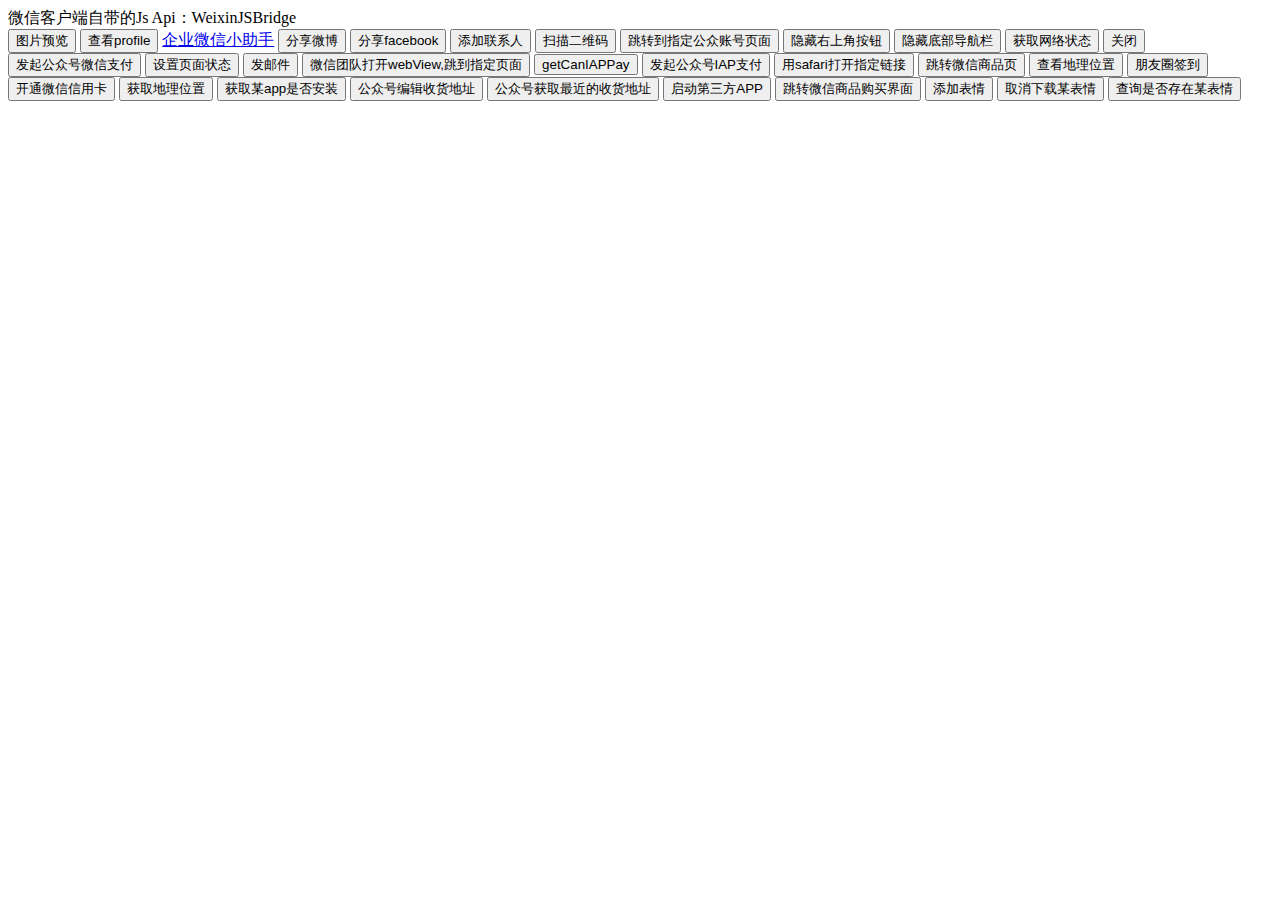
<file: FreeMall/WebContent/lingyh/ShareFrendsTest.html>
<!DOCTYPE html><html> <head>  <title>微信WeixinJSBridge API</title>   <meta charset="utf-8" />   <script type="text/javascript">(function(){var a=document.getElementsByTagName("html")[0];window.Session={appDomain:a.getAttribute("data-app-domain")||"",staticDomain:a.getAttribute("data-static-domain")||""}})(); window.registNS=function(fullNS,isIgnorSelf){var reg=/^[_$a-z]+[_$a-z0-9]*/i;var nsArray=fullNS.split(".");var sEval="";var sNS="";var n=isIgnorSelf?nsArray.length-1:nsArray.length;for(var i=0;i<n;i++){    if(!reg.test(nsArray[i])){throw new Error("Invalid namespace:"+nsArray[i]+"");    return    }    if(i!=0){sNS+="."}    sNS+=nsArray[i];    sEval+="if(typeof("+sNS+")=='undefined') "+sNS+"=new Object();    else "+sNS+";"}if(sEval!=""){return eval(sEval)}return{} }; </script>  </head>  <body>  <section class="mod-page-body">    <div class="mod-page-main wordwrap clearfix">     <div class="mod-pageheader"></div>     <div class="mod-pagecontent">      <div class="mod-weixinjsapi">       <div class="x-desc">       微信客户端自带的Js Api：WeixinJSBridge      </div>       <div id="WeixinJsApi">        <input type="button" id="imagePreview" value="图片预览" />        <input type="button" id="profile" value="查看profile" />        <a href="weixin://profile/gh_412d74fbb474">企业微信小助手</a>        <input type="button" id="shareWeibo" value="分享微博" />        <input type="button" id="shareFB" value="分享facebook" />        <input type="button" id="addContact" value="添加联系人" />        <input type="button" id="scanQRCode" value="扫描二维码" />        <input type="button" id="jumpToBizProfile" value="跳转到指定公众账号页面" />        <input type="button" id="toggleMenuBtn" value="隐藏右上角按钮" />        <input type="button" id="toggleToolbar" value="隐藏底部导航栏" />        <input type="button" id="getNetType" value="获取网络状态" />        <input type="button" id="closeWindow" value="关闭" />        <input type="button" id="getBrandWCPayRequest" value="发起公众号微信支付" />        <input type="button" id="setPageState" value="设置页面状态" />        <input type="button" id="sendEmail" value="发邮件" />        <input type="button" id="openSpecificView" value="微信团队打开webView,跳到指定页面" />        <input type="button" id="getCanIAPPay" value="getCanIAPPay" />        <input type="button" id="getBrandIAPPayRequest" value="发起公众号IAP支付" />        <input type="button" id="openUrlByExtBrowser" value="用safari打开指定链接" />        <input type="button" id="openProductView" value="跳转微信商品页" />        <input type="button" id="openLocation" value="查看地理位置" />        <input type="button" id="timelineCheckIn" value="朋友圈签到" />        <input type="button" id="getBrandWCPayCreateCreditCardRequest" value="开通微信信用卡" />        <input type="button" id="geoLocation" value="获取地理位置" />        <input type="button" id="getInstallState" value="获取某app是否安装" />        <input type="button" id="editAddress" value="公众号编辑收货地址" />        <input type="button" id="getLatestAddress" value="公众号获取最近的收货地址" />        <input type="button" id="launch3rdApp" value="启动第三方APP" />        <input type="button" id="jumpWCMall" value="跳转微信商品购买界面" />        <input type="button" id="addEmoticon" value="添加表情" />        <input type="button" id="cancelAddEmoticon" value="取消下载某表情" />        <input type="button" id="hasEmoticon" value="查询是否存在某表情" />       </div>      </div>     </div>    </div>   </section>   <script>function onBridgeReady() {    WeixinJSBridge.on('menu:share:appmessage', function(argv)     {        WeixinJSBridge.invoke('sendAppMessage',{                    "link":"http://m.exmail.qq.com/",                    "desc":"desc",                    "title":"title for WeiXinJsBridge"        }, function(res) {            WeixinJSBridge.log(res.err_msg);        });    });    WeixinJSBridge.on('menu:share:timeline', function(argv)     {    WeixinJSBridge.invoke("shareTimeline",{        "link":"http://m.exmail.qq.com",        "img_url":"http://rescdn.qqmail.com/bizmail/zh_CN/htmledition/images/bizmail/v3/logo1ca3fe.png",        "img_width":"172",        "img_height":"40",        "desc":"i am description",        "title":"just test from WeixinJsBridge"        },        function(e){        alert(e.err_msg);        })    });} if (typeof WeixinJSBridge === "undefined"){    if (document.addEventListener){        document.addEventListener('WeixinJSBridgeReady', onBridgeReady, false);    }}else{    onBridgeReady();}     var menuHidden=!1,toolbarHidden=!1,netType={"network_type:wifi":"wifi网络","network_type:edge":"非wifi,包含3G/2G","network_type:fail":"网络断开连接","network_type:wwan":"2g或者3g"};    document.addEventListener("WeixinJSBridgeReady",function(){            document.getElementById("imagePreview").addEventListener(            "click",function(){                                WeixinJSBridge.invoke("imagePreview",{                "urls":[                "http://rescdn.qqmail.com/bizmail/zh_CN/htmledition/images/bizmail/v3/logo1ca3fe.png",                "http://rescdn.qqmail.com/bizmail/zh_CN/htmledition/images/bizmail/v3/icons_features1ca3fe.png",                "http://rescdn.qqmail.com/bizmail/zh_CN/htmledition/images/bizmail/v3/icons_workStyle1ca3fe.png"                ],                "current":"http://rescdn.qqmail.com/bizmail/zh_CN/htmledition/images/bizmail/v3/icons_features1ca3fe.png"                })                        },!1),        document.getElementById("profile").addEventListener(            "click",function(){                alert("profile clicked");                WeixinJSBridge.invoke("profile",{                    "username":"gh_412d74fbb474",                    "nickname":"企业微信小助手"                    })            },!1),        document.getElementById("shareWeibo").addEventListener(            "click",function(){                WeixinJSBridge.invoke("shareWeibo",{                    "type":"link",                    "link":"http://m.exmail.qq.com"                },                function(e){                    alert(e.err_msg);                })            },!1),        document.getElementById("shareFB").addEventListener(            "click",function(){                WeixinJSBridge.invoke("shareFB",{                    "link":"http://m.exmail.qq.com"                })            },!1),        document.getElementById("scanQRCode").addEventListener(            "click",function(){                WeixinJSBridge.invoke("scanQRCode",{                })            },!1),        document.getElementById("addEmoticon").addEventListener(            "click",function(){                WeixinJSBridge.invoke("addEmoticon",{                    "url":"http://rescdn.qqmail.com/bizmail/zh_CN/htmledition/images/bizmail/v3/icons_features1ca3fe.png",                    "thumb_url":"http://rescdn.qqmail.com/bizmail/zh_CN/htmledition/images/bizmail/v3/logo1ca3fe.png"                 },                function(e){                                        alert(e.err_msg);                                })            },!1),        document.getElementById("cancelAddEmoticon").addEventListener(            "click",function(){                WeixinJSBridge.invoke("cancelAddEmoticon",{                    "url":"http://rescdn.qqmail.com/bizmail/zh_CN/htmledition/images/bizmail/v3/icons_features1ca3fe.png"                 },                function(e){                                        alert(e.err_msg);                                })            },!1),        document.getElementById("hasEmoticon").addEventListener(            "click",function(){                WeixinJSBridge.invoke("hasEmoticon",{                    "url":"http://rescdn.qqmail.com/bizmail/zh_CN/htmledition/images/bizmail/v3/icons_features1ca3fe.png"                 },                function(e){                                        alert(e.err_msg);                                })            },!1),        document.getElementById("addContact").addEventListener(            "click",function(){                WeixinJSBridge.invoke("addContact",{                    "webtype":"1",                    "username":"gh_412d74fbb474"                },                function(e){                    alert(e.err_msg);                })            },!1),        document.getElementById("jumpToBizProfile").addEventListener(            "click",function(){                WeixinJSBridge.invoke("jumpToBizProfile",{                    "tousername":"gh_2248a2ade13e"                },                function(e){                    alert(e.err_msg);                })            },!1),        document.getElementById("toggleMenuBtn").addEventListener(            "click",function(){                menuHidden?                (WeixinJSBridge.call("showOptionMenu"),menuHidden=!1,this.value="隐藏右上角按钮")                :                (WeixinJSBridge.call("hideOptionMenu"),menuHidden=!0,this.value="显示右上角按钮")            },!1),        document.getElementById("toggleToolbar").addEventListener(            "click",function(){                toolbarHidden?                (WeixinJSBridge.call("showToolbar"),toolbarHidden=!1,this.value="隐藏底部导航栏")                :                (WeixinJSBridge.call("hideToolbar"),toolbarHidden=!0,this.value="显示底部导航栏")            },!1),        document.getElementById("getNetType").addEventListener(            "click",function(){                WeixinJSBridge.invoke("getNetworkType",{},                    function(e){                        alert(netType[e.err_msg])                    })            },!1),         document.getElementById("closeWindow").addEventListener(                        "click",function(){                                WeixinJSBridge.invoke("closeWindow",{},function(e){})                        },!1),        document.getElementById("getBrandWCPayRequest").addEventListener(            "click",function(){            WeixinJSBridge.invoke("getBrandWCPayRequest",{                "appId" : "wxf8b4f85f3a794e77", //公众号名称，由商户传入                "timeStamp" : "189026618", //时间戳 这里随意使用了一个值                "nonceStr" : "adssdasssd13d", //随机串                "package" :                "body=xxx&fee_type=1&input_charset=GBK&notify_url=http&out_trade_no=16642817866003386000&partner=1900000109&return_url=http&spbill_create_ip=127.0.0.1&total_fee=1&sign=273B7EEEE642A8E41F27213D8517E0E4", //扩展字段，由商户传入                "signType" : "SHA1", //微信签名方式:sha1                "paySign" : "b737015b5b1eabe5db580945a07eac08c7bb55f8" //微信签名                },                function(e){                    alert(e.err_msg)                })            },!1),        document.getElementById("setPageState").addEventListener(            "click",function(){            WeixinJSBridge.invoke("setPageState",{                "state" : "1"                })            },!1),         document.getElementById("sendEmail").addEventListener(            "click",function(){            WeixinJSBridge.invoke("sendEmail",{                "title" : "title!",                "content" : "i am an Email!", //时间戳 这里随意使用了一个值                },                function(e){        //          alert(e.err_msg)                })            },!1),        document.getElementById("openSpecificView").addEventListener(            "click",function(){            WeixinJSBridge.invoke("openSpecificView",{                "specificview" : "contacts"                },                function(e){                    alert(e.err_msg)                })            },!1),        document.getElementById("getCanIAPPay").addEventListener(            "click",function(){            WeixinJSBridge.invoke("getCanIAPPay",{  },                function(e){                    alert(e.err_msg)                })            },!1),        document.getElementById("getBrandIAPPayRequest").addEventListener(            "click",function(){            WeixinJSBridge.invoke("getBrandIAPPayRequest",{                "appId" : "wxf8b4f85f3a794e77", //公众号名称，由商户传入                "timeStamp" : "189026618", //时间戳 这里随意使用了一个值                "nonceStr" : "adssdasssd13d", //随机串                "package" : "bankType=CITIC_CREDIT&bankName=%e4%b8%ad%e4%bf%a1%e9%93%b6%e8%a1%8c&sign=CF8922F49431FFE8A1834D0B32B25CE3",                //扩展字段，由商户传入                "signType" : "SHA1", //微信签名方式:sha1                "paySign" : "1e6f13f78ca0ec43fbb80899087f77568af66987" //微信签名                },                function(e){                    alert(e.err_msg)                })            },!1),        document.getElementById("openLocation").addEventListener(            "click",function(){            WeixinJSBridge.invoke("openProductView",{                   "latitude" : 23.113, //纬度                "longitude" : 113.23, //经度                "name" : "TIT创意园", //POI名称                "address" : "广州市海珠区新港中路397号", //地址                "scale" : 14, //地图缩放级别                "infoUrl" : "http://weixin.qq.com/", //查看位置界面底部的超链接                                },                function(e){                    alert(e.err_msg)                })            },!1),        document.getElementById("timelineCheckIn").addEventListener(            "click",function(){            WeixinJSBridge.invoke("timelineCheckIn",{                   "img_url": "http://mmsns.qpic.cn/mmsns/RLllkTm3DUdV24xbZnKicx9jJWxXI0Bq84zzbtibGuRyk/0", // 分享到朋友圈的缩略图                "img_width": "640",　// 图片的长度                "img_height": "640", // 图片高度                "link": "http://news.qq.com/zt2012/cxkyym/index.htm",　// 连接地址                "desc": "这个是描述啊啊", // 描述                "title": "朝鲜称中国渔船越界捕捞", // 分享标题                "latitude" : 23.113, //纬度                "longitude" : 113.23, //经度                "poiId" : "dianping_2331037", //商户id                "poiName" : "TIT创意园", //POI名称                "poiAddress" : "广州市海珠区新港中路397号", //地址                "poiScale" : 14, //地图缩放级别                "poiInfoUrl" : "http://weixin.qq.com/" //查看位置界面底部的超链接                },                function(e){                    alert(e.err_msg)                })            },!1),        document.getElementById("geoLocation").addEventListener(            "click",function(){            WeixinJSBridge.invoke("geoLocation",{                   },                function(e){                    alert(e.err_msg)                })            },!1),        document.getElementById("getBrandWCPayCreateCreditCardRequest").addEventListener(            "click",function(){            WeixinJSBridge.invoke("getBrandWCPayCreateCreditCardRequest",{                  "appId" : "wxf8b4f85f3a794e77", //公众号名称，由商户传入                "timeStamp" : "189026618", //时间戳 这里随意使用了一个值                "nonceStr" : "adssdasssd13d", //随机串                "package" : "bankType=CITIC_CREDIT&bankName=%e4%b8%ad%e4%bf%a1%e9%93%b6%e8%a1%8c&sign= CF8922F49431FFE8A1834D0B32B25CE3",                //扩展字段，由商户传入                "signType" : "SHA1", //微信签名方式:sha1                "paySign" : "1e6f13f78ca0ec43fbb80899087f77568af66987" //微信签名                },                function(e){                    alert(e.err_msg)                })            },!1),        document.getElementById("getInstallState").addEventListener(            "click",function(){            WeixinJSBridge.invoke("getInstallState",{                       "packageUrl":"teamcircle://"                },                function(e){                    alert(e.err_msg)                })            },!1),        document.getElementById("openProductView").addEventListener(            "click",function(){            WeixinJSBridge.invoke("openProductView",{                       "productInfo":"json"                },                function(e){                    alert(e.err_msg)                })            },!1),        document.getElementById("getLatestAddress").addEventListener(                "click",function(){                WeixinJSBridge.invoke("getLatestAddress",{                      "appId" : "wxf8b4f85f3a794e77", //公众号名称，由商户传入                    "timeStamp" : "189026618", //时间戳 这里随意使用了一个值                    "nonceStr" : "adssdasssd13d", //随机串                    "signType" : "SHA1", //微信签名方式:sha1                    "addrSign" : "b737015b5b1eabe5db580945a07eac08c7bb55f8", //微信签名                    "scope"    : "snsapi"                },                function(e){                    alert(e.err_msg)                })            },!1),        document.getElementById("editAddress").addEventListener(                "click",function(){                WeixinJSBridge.invoke("editAddress",{                       "appId" : "wxf8b4f85f3a794e77", //公众号名称，由商户传入                    "timeStamp" : "189026618", //时间戳 这里随意使用了一个值                    "nonceStr" : "adssdasssd13d", //随机串                    "signType" : "SHA1", //微信签名方式:sha1                    "addrSign" : "b737015b5b1eabe5db580945a07eac08c7bb55f8", //微信签名                    "scope"    : "snsapi"                },                function(e){                    alert(e.err_msg)                })            },!1),        document.getElementById("launch3rdApp").addEventListener(                "click",function(){                WeixinJSBridge.invoke("launch3rdApp",{                      "appId" : "wx5823bf96d3bd56c7", //公众号名称，由商户传入                },                function(e){                    alert(e.err_msg)                })            },!1),        document.getElementById("jumpWCMall").addEventListener(                "click",function(){                WeixinJSBridge.invoke("jumpWCMall",{                        "appId" : "wx5823bf96d3bd56c7", //公众号名称，由商户传入                    "funcId":"1000"                },                function(e){                    alert(e.err_msg)                })            },!1),        document.getElementById("openUrlByExtBrowser").addEventListener(            "click",function(){            WeixinJSBridge.invoke("openUrlByExtBrowser",{                "url" : "http://m.exmail.qq.com"                },                function(e){                    alert(e.err_msg)                })            },!1)        }    );</script>  </body></html>
</file>
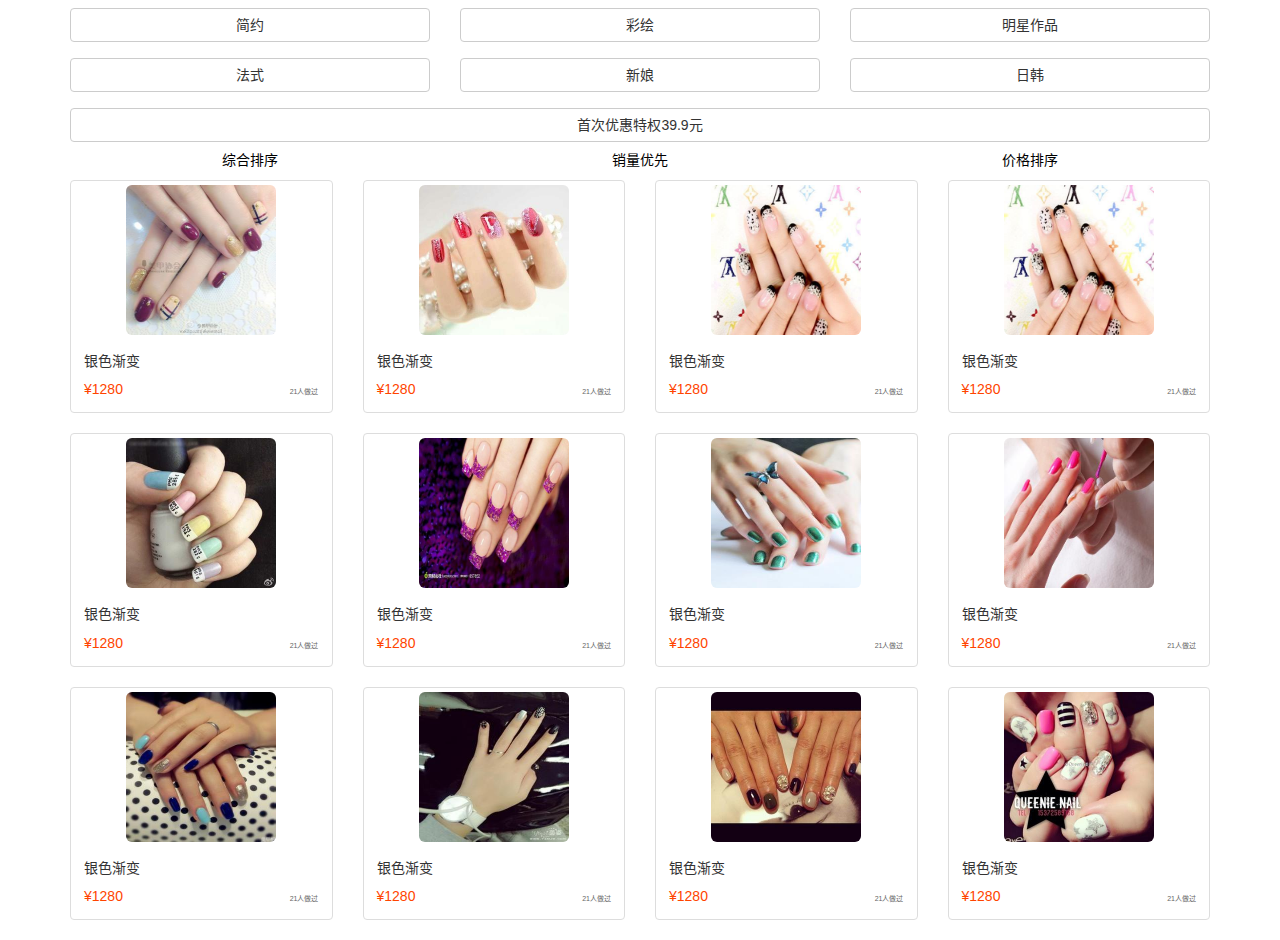
<file: ftc/WebContent/prototype/meijia.html>
<!DOCTYPE html>
<html lang="zh-CN">
<head>
<meta charset="UTF-8">
<meta name="viewport" content="width=device-width,initial-scale=1">
<title>美甲</title>
<link href="../css/bootstrap.min.css" type="text/css" rel="stylesheet">
<link href="../css/ftc.css" type="text/css" rel="stylesheet">
</head>
<body>
	<div class="container">
		<div class="row">
			<div class="col-xs-4 col-md-4">
				<button type="button" class="btn btn-default navbar-btn" style="width: 100%">简约</button>
			</div>
			<div class="col-xs-4 col-md-4">
				<button type="button" class="btn btn-default navbar-btn" style="width: 100%">彩绘</button>
			</div>
			<div class="col-xs-4 col-md-4">
				<button type="button" class="btn btn-default navbar-btn" style="width: 100%">明星作品</button>
			</div>
		</div>
		<div class="row">
			<div class="col-xs-4 col-md-4">
				<button type="button" class="btn btn-default navbar-btn" style="width: 100%">法式</button>
			</div>
			<div class="col-xs-4 col-md-4">
				<button type="button" class="btn btn-default navbar-btn" style="width: 100%">新娘</button>
			</div>
			<div class="col-xs-4 col-md-4">
				<button type="button" class="btn btn-default navbar-btn" style="width: 100%">日韩</button>
			</div>
		</div>
		<div class="row">
			<div class="col-xs-12 col-md-12">
				<button type="button" class="btn btn-default navbar-btn" style="width: 100%">首次优惠特权39.9元</button>
			</div>
		</div>
        <div class="row sortrow">
        	<div class="col-xs-4 col-md-4 text-center">
            	<span><a href="#" class="sortarr"><p>综合排序</p></a></span>
            </div>
            <div class="col-xs-4 col-md-4 text-center">
            	<span><a href="#" class="sortarr"><p>销量优先</p></a></span>
            </div>
            <div class="col-xs-4 col-md-4 text-center">
            	<span><a href="#" class="sortarr"><p>价格排序</p></a></span>
            </div>
        </div>
		
		<div class="row">
			<div class="col-xs-6 col-md-3">
				<div class="thumbnail">
					<a href="meijiamingxi.html">
						<img alt="美甲图片" src="../images/1.jpg" class="img-rounded img-responsive" style="width: 100%;height: 150px;max-height: 150px;max-width: 150px;;max-width: 150px;">
					</a>
					<div class="caption">
						<h5>银色渐变</h5>
						<div class="row">
							<div class="col-xs-4 col-md-6">
								<span class="price">
									<span class="price-num">¥1280</span>
								</span>
							</div>
							<div class="col-xs-8 col-md-6 text-right">
								<span class="total-sale">21人做过</span>
							</div>
						</div>
					</div>
				</div>
			</div>
			<div class="col-xs-6 col-md-3">
				<div class="thumbnail">
					<a href="meijiamingxi.html">
						<img alt="美甲图片" src="../images/2.jpg" class="img-rounded img-responsive" style="width: 100%;height: 150px;max-height: 150px;max-width: 150px;;max-width: 150px;">
					</a>
					<div class="caption">
						<h5>银色渐变</h5>
						<div class="row">
							<div class="col-xs-4 col-md-6">
								<span class="price">
									<span class="price-num">¥1280</span>
								</span>
							</div>
							<div class="col-xs-8 col-md-6 text-right">
								<span class="total-sale">21人做过</span>
							</div>
						</div>
					</div>
				</div>
			</div>
			<div class="col-xs-6 col-md-3">
				<div class="thumbnail">
					<a href="meijiamingxi.html">
						<img alt="美甲图片" src="../images/3.jpg" class="img-rounded img-responsive" style="width: 100%;height: 150px;max-height: 150px;max-width: 150px;;max-width: 150px;">
					</a>
					<div class="caption">
						<h5>银色渐变</h5>
						<div class="row">
							<div class="col-xs-4 col-md-6">
								<span class="price">
									<span class="price-num">¥1280</span>
								</span>
							</div>
							<div class="col-xs-8 col-md-6 text-right">
								<span class="total-sale">21人做过</span>
							</div>
						</div>
					</div>
				</div>
			</div>
			<div class="col-xs-6 col-md-3">
				<div class="thumbnail">
					<a href="meijiamingxi.html">
						<img alt="美甲图片" src="../images/4.jpg" class="img-rounded img-responsive" style="width: 100%;height: 150px;max-height: 150px;max-width: 150px;;max-width: 150px;">
					</a>
					<div class="caption">
						<h5>银色渐变</h5>
						<div class="row">
							<div class="col-xs-4 col-md-6">
								<span class="price">
									<span class="price-num">¥1280</span>
								</span>
							</div>
							<div class="col-xs-8 col-md-6 text-right">
								<span class="total-sale">21人做过</span>
							</div>
						</div>
					</div>
				</div>
			</div>
		</div>
		<div class="row">
			<div class="col-xs-6 col-md-3">
				<div class="thumbnail">
					<a href="meijiamingxi.html">
						<img alt="美甲图片" src="../images/5.jpg" class="img-rounded img-responsive" style="width: 100%;height: 150px;max-height: 150px;max-width: 150px;;max-width: 150px;">
					</a>
					<div class="caption">
						<h5>银色渐变</h5>
						<div class="row">
							<div class="col-xs-4 col-md-6">
								<span class="price">
									<span class="price-num">¥1280</span>
								</span>
							</div>
							<div class="col-xs-8 col-md-6 text-right">
								<span class="total-sale">21人做过</span>
							</div>
						</div>
					</div>
				</div>
			</div>
			<div class="col-xs-6 col-md-3">
				<div class="thumbnail">
					<a href="meijiamingxi.html">
						<img alt="美甲图片" src="../images/6.jpg" class="img-rounded img-responsive" style="width: 100%;height: 150px;max-height: 150px;max-width: 150px;;max-width: 150px;">
					</a>
					<div class="caption">
						<h5>银色渐变</h5>
						<div class="row">
							<div class="col-xs-4 col-md-6">
								<span class="price">
									<span class="price-num">¥1280</span>
								</span>
							</div>
							<div class="col-xs-8 col-md-6 text-right">
								<span class="total-sale">21人做过</span>
							</div>
						</div>
					</div>
				</div>
			</div>
			<div class="col-xs-6 col-md-3">
				<div class="thumbnail">
					<a href="meijiamingxi.html">
						<img alt="美甲图片" src="../images/7.jpg" class="img-rounded img-responsive" style="width: 100%;height: 150px;max-height: 150px;max-width: 150px;;max-width: 150px;">
					</a>
					<div class="caption">
						<h5>银色渐变</h5>
						<div class="row">
							<div class="col-xs-4 col-md-6">
								<span class="price">
									<span class="price-num">¥1280</span>
								</span>
							</div>
							<div class="col-xs-8 col-md-6 text-right">
								<span class="total-sale">21人做过</span>
							</div>
						</div>
					</div>
				</div>
			</div>
			<div class="col-xs-6 col-md-3">
				<div class="thumbnail">
					<a href="meijiamingxi.html">
						<img alt="美甲图片" src="../images/8.jpg" class="img-rounded img-responsive" style="width: 100%;height: 150px;max-height: 150px;max-width: 150px;;max-width: 150px;">
					</a>
					<div class="caption">
						<h5>银色渐变</h5>
						<div class="row">
							<div class="col-xs-4 col-md-6">
								<span class="price">
									<span class="price-num">¥1280</span>
								</span>
							</div>
							<div class="col-xs-8 col-md-6 text-right">
								<span class="total-sale">21人做过</span>
							</div>
						</div>
					</div>
				</div>
			</div>
		</div>
		<div class="row">
			<div class="col-xs-6 col-md-3">
				<div class="thumbnail">
					<a href="meijiamingxi.html">
						<img alt="美甲图片" src="../images/9.jpg" class="img-rounded img-responsive" style="width: 100%;height: 150px;max-height: 150px;max-width: 150px;;max-width: 150px;">
					</a>
					<div class="caption">
						<h5>银色渐变</h5>
						<div class="row">
							<div class="col-xs-4 col-md-6">
								<span class="price">
									<span class="price-num">¥1280</span>
								</span>
							</div>
							<div class="col-xs-8 col-md-6 text-right">
								<span class="total-sale">21人做过</span>
							</div>
						</div>
					</div>
				</div>
			</div>
			<div class="col-xs-6 col-md-3">
				<div class="thumbnail">
					<a href="meijiamingxi.html">
						<img alt="美甲图片" src="../images/10.jpg" class="img-rounded img-responsive" style="width: 100%;height: 150px;max-height: 150px;max-width: 150px;;max-width: 150px;">
					</a>
					<div class="caption">
						<h5>银色渐变</h5>
						<div class="row">
							<div class="col-xs-4 col-md-6">
								<span class="price">
									<span class="price-num">¥1280</span>
								</span>
							</div>
							<div class="col-xs-8 col-md-6 text-right">
								<span class="total-sale">21人做过</span>
							</div>
						</div>
					</div>
				</div>
			</div>
			<div class="col-xs-6 col-md-3">
				<div class="thumbnail">
					<a href="meijiamingxi.html">
						<img alt="美甲图片" src="../images/11.jpg" class="img-rounded img-responsive" style="width: 100%;height: 150px;max-height: 150px;max-width: 150px;;max-width: 150px;">
					</a>
					<div class="caption">
						<h5>银色渐变</h5>
						<div class="row">
							<div class="col-xs-4 col-md-6">
								<span class="price">
									<span class="price-num">¥1280</span>
								</span>
							</div>
							<div class="col-xs-8 col-md-6 text-right">
								<span class="total-sale">21人做过</span>
							</div>
						</div>
					</div>
				</div>
			</div>
			<div class="col-xs-6 col-md-3">
				<div class="thumbnail">
					<a href="meijiamingxi.html">
						<img alt="美甲图片" src="../images/12.jpg" class="img-rounded img-responsive" style="width: 100%;height: 150px;max-height: 150px;max-width: 150px;;max-width: 150px;">
					</a>
					<div class="caption">
						<h5>银色渐变</h5>
						<div class="row">
							<div class="col-xs-4 col-md-6">
								<span class="price">
									<span class="price-num">¥1280</span>
								</span>
							</div>
							<div class="col-xs-8 col-md-6 text-right">
								<span class="total-sale">21人做过</span>
							</div>
						</div>
					</div>
				</div>
			</div>
		</div>
	</div>
</body>
</html>
</file>
<file: FreeMall/WebContent/lingyh/css/header.css>
body,h1,h2,h3,h4,h5,h6,p,dl,dt,dd,ul,ol,li,form,button,input,textarea,table,tr,th,td{margin:0;padding:0;}body{color:#333;font-family:"微软雅黑","Microsoft YaHei";font-size:14px;}input{border:none;}.clear {clear: both;}a{color:#8D8D8D;text-decoration:none;}ul,ol,li{list-style:none;}/*T站首页-头部*/.top_head{width:100%;overflow:hidden;background:#e50065;border-bottom:1px solid #fff;}.top_head h3{float:left;width:78px;height:44px;}.top_head ul{float:right;padding-top:13px;}.top_head ul li{float:left;margin-right:12px;}/*签到页面-头部*/.top_head p{float:left;width:58px;border-right:1px solid #ed4d94;}.top_head p span{display:block;width:36px;height:44px;padding-left:21px;background:url(../images/head_img5.jpg) no-repeat 10px 16px / 8px 10px;font-size:15px;color:#fff;line-height:40px;border-right:1px solid #bc0254;}/*单品页、套装页-头部*/.proHeader{width:100%;height:64px;background:#E50065;overflow:hidden;margin:0 auto;}/*搜索页-头部新增*/.top_head strong{float:left;width:150px;padding-left:10px;text-align:center;font-size:16px;color:#fff;line-height:40px;font-weight:normal;}/*秒杀页-头部*//*头部*/.msHeader{width:320px;height:44px;background:#E50065;overflow:hidden;margin:0 auto;font-family:"微软雅黑";font-size:14px;}.msHeader p.ms_fh{float:left;border-right:solid 1px #ED4D95;}.msHeader p.ms_fh a{display:block;width:58px;color:#fff;height:44px;line-height:44px;text-align:center;border-right:solid 1px #BD0155;font-size:14px;}.msHeader p.ms_list{float:right;}.msHeader p.ms_list img{margin:12px 7px;}/*尾部*/.footer{width:320px;margin:0 auto;overflow:hidden;font-family:"微软雅黑";font-size:14px;background:#F7F7F7;}.footer a{color:#004475;font-size:14px;}.footer_dl{border-bottom:solid 1px #DADADA;height:28px;line-height:28px;padding:15px 10px 0 10px;width:300px;overflow:hidden;background:#fff;}.footer_dl_l{float:left;}.footer_dl_l a{margin-right:10px;}.gotop{float:right;padding-top:8px;}.footer_ban{text-align:center;width:320px;overflow:hidden;padding-top:15px;}.footer_ban a{margin-right:13px;}.footer_ul{width:320px;overflow:hidden;padding:10px 0 0 10px;}.footer_ul li{float:left;width:70px;height:31px;line-height:31px;text-align:center;background:#fff;margin-right:4px;border:solid 1px #DADADA;}.footer_ul li a{color:#4C4C4C;}.error-content{background: none repeat scroll 0 0 #FFF9D5;border: 1px solid #C9C9C9;border-radius: 5px 5px 5px 5px;color: #EC1855;margin: 6px;padding: 6px;}*{margin:0;padding:0;}.new_arr{width:100%;margin:0 auto;font-size:14px;background:#fafafa;}.new_arr h3{width:100%;margin:0 auto;}.new_arr nav{width:100%;overflow:hidden;border:1px solid #e2e2e2;margin:0 auto}.new_arr nav a{font-size:14px;text-decoration:none;color:#020202;float:left;padding:0 20%;border-right:1px solid #e2e2e2;height:43px;line-height:43px;}.new_arr nav a.last{border:none;}.new_arr nav a.grey{color:#8d8d8d;}.new_arr nav a.on{background:#e50065;color:#fff;}.new_arr .time_tit{width:320px;height:34px;overflow:hidden;padding-top:17px;}.new_arr .time_tit span{float:left;}.new_arr .time_tit span.year{padding:0 5px 0 10px;border-bottom:5px solid #020202;}.new_arr .time_tit span.day{padding:0 5px;font-size:20px;line-height:26px;}.new_arr .time_tit span.day font{font-size:22px;}.new_arr .time_tit span.own{width:32px;height:18px;margin-top:6px;background-size:32px 18px;text-align:center;color:#fff;line-height:12px;font-size:12px;}.new_arr dl{width:80%;padding:18px 18px 0;margin:0 auto 20px;border:1px solid #f0f0f0;border-bottom:none;}.new_arr dl dt img{display:block;width:190px;}.new_arr dl dd{padding-top:10px;}.new_arr dl dd p{line-height:18px;text-align:center;font-weight:bold;}.new_arr dl dd p.sizeT{font-size:14px;}.new_arr dl dd p.col{color:#919191;font-weight:normal;}.new_arr dl dd p.col del{font-size:14px;}.new_arr dl.yg{backgound-size:53px 53px;background-size:53px 53px;}.new_arr dl dd img{display:block;margin:10px 0 0 -17px;}#fixedLayer {    position:fixed;    top: 80%;    width:50px;    line-height:30px;    text-align: center;    background: #E50065;}*{padding:0; margin:0;}.bg {    position: absolute;    z-index: -1;    top: 0;    left: 0;    right: 0;    bottom: 0;    opacity: 0.8;}ul, ol, li, dl {    list-style-type: none;}.box {    width: 100%;    display: -webkit-box;    display: -moz-box;    -webkit-box-orient: horizontal;    -moz-box-orient: horizontal;    -webkit-box-sizing: border-box;    -moz-box-sizing: border-box;}.box > * {    -webkit-box-flex: 1;    -moz-box-flex: 1;}a:link, a:visited {    color: #575757;    text-decoration: none;}a {    text-decoration: none;    -webkit-tap-highlight-color: rgba(0, 0, 0, 0.35);}a:link, a:visited {    color: #575757;    text-decoration: none;}a {    text-decoration: none;    -webkit-tap-highlight-color: rgba(0, 0, 0, 0.35);}.nav4{    height:150px;}.nav4 ul{    position:fixed;    z-index:200;    bottom:0;    left:0;    width:100%}.nav4 li{    border:1px solid rgba(190,190,190,1);    height:150px;    border-bottom:0;    border-right:0;    position:relative;    -webkit-box-shadow:inset 0 0 3px #fff;}.nav4 li:nth-of-type(1){border-left;0;}.nav4 li>a{    font-size:15px;    -webkit-box-sizing:border-box;    box-sizing:border-box;    /*border:1px solid #f9f8f9;*/    -webkit-tap-highlight-color:rgba(0,0,0,0);    border-bottom:0;    display:block;    line-height:150px;    text-align:center;    background:-webkit-gradient(linear, 0 0, 0 100%, from(#f1f1f1), to(#dcdcdc), color-stop(35% ,#ededed), color-stop(50%, #e3e3e3) );}.nav4 li>a:only-child span{    background:none;    padding-left:0;}.nav4 li>a.on + dl{    display: block;}.nav4 li>a span{    color: #4f4d4f;    display: inline-block;    padding-left: 15px;    -webkit-background-size: 9px auto;    text-shadow:0px 1px 0px #ffffff;}/***********************/.nav4 dl{    display:none;    position:absolute;    z-index:220;    bottom:60px;    left:50%;    width:100px;    margin-left:-50px;    background:red;    background:#e4e3e2;    border-radius:5px;    -webkit-box-shadow:inset 0 0 3px #fff;    -webkit-background-size:100%;    background-size:100%;}/*, .nav4 dl:after*/.nav4 dl:before{    content:"";    display:inline-block;    position:absolute;    z-index:240;    bottom:0;    left:50%;    width:10px;    height:8px;    -webkit-background-size: 10px auto;    bottom: -7px;    margin-left: -5px;}.nav4 dl dd{    line-height:150px;    text-align:center;    background:-webkit-gradient(linear, 0 0, 100% 0, from(rgba(194,194,194,0.8)), to(rgba(194,194,194,0.8)), color-stop(50%, rgba(194,194,194,0.8)));    background-size:80% 1px;    background-repeat:no-repeat;    background-position: center bottom;}.nav4 dl dd:last-of-type{    background:none;}.nav4 dl dd a{    font-size: 15px;    display:block;    color:#4f4d4f;    text-shadow:0px 1px 0px #ffffff;    white-space: pre;    overflow: hidden;    text-overflow: ellipsis;}.nav4 .masklayer_div{    display: none;    position: fixed;    top: 0;    left: 0;    width: 100%;    height: 100%;    z-index: 180;    background: rgba(0,0,0,0);}.nav4 .masklayer_div.on{display: block;}
</file>
<file: FreeMall/WebContent/source/h5product_detail.css>
/* SVN.committedRevision=1409074 */ @font-face{font-family:'touchweb-icons';src:url('h5/touchweb-icons.eot?-km60os');src:url('h5/touchweb-icons.eot?#iefix-km60os') format('embedded-opentype'),url('h5/touchweb-icons.woff?-km60os') format('woff'),url('h5/touchweb-icons.ttf?-km60os') format('truetype'),url('h5/touchweb-icons.svg?-km60os#touchweb-icons') format('svg');font-weight:normal;font-style:normal;}[class^="icon-"],[class*=" icon-"]{font-family:'touchweb-icons';speak:none;font-style:normal;font-weight:normal;font-variant:normal;text-transform:none;line-height:1;-webkit-font-smoothing:antialiased;-moz-osx-font-smoothing:grayscale;}.icon-attention:before{content:"\e600";}.icon-dialog:before{content:"\e601";}.icon-keyboard:before{content:"\e602";}.icon-shop:before{content:"\e603";}.icon-smile:before{content:"\e604";}.icon-edit:before{content:"\e605";} .icon-filter:before{content:"\e606";}.icon-home:before{content:"\e607";}.icon-pencil:before{content:"\e608";}.icon-setting:before{content:"\e609";}.icon-ge:before{content:"\e60a";}.icon-alipay:before{content:"\e60b";}.icon-delete:before{content:"\e60c";}.icon-dingdan:before{content:"\e60d";}.icon-growup:before{content:"\e60e";}.icon-password:before{content:"\e60f";}.icon-qq:before{content:"\e610";}.icon-refresh:before{content:"\e611";}.icon-sale:before{content:"\e612";}.icon-star_fat:before{content:"\e613";}.icon-warning:before{content:"\e614";}.icon-weibo:before{content:"\e615";}.icon-weixin:before{content:"\e616";}.icon-back:before{content:"\e617";}.icon-car:before{content:"\e618";}.icon-cart_small:before{content:"\e619";}.icon-cart:before{content:"\e61a";}.icon-clear:before{content:"\e61b";} .icon-coupon:before{content:"\e61c";}.icon-down_arrow_long:before{content:"\e61d";}.icon-down_arrow_small:before{content:"\e61e";}.icon-down_arrow:before{content:"\e61f";}.icon-hands:before{content:"\e620";}.icon-history:before{content:"\e621";}.icon-location:before{content:"\e622";}.icon-merchant:before{content:"\e623";}.icon-money:before{content:"\e624";}.icon-more:before{content:"\e625";}.icon-my:before{content:"\e626";}.icon-right_arrow:before{content:"\e627";}.icon-rss:before{content:"\e628";}.icon-search_small:before{content:"\e629";}.icon-search:before{content:"\e62a";}.icon-service:before{content:"\e62b";}.icon-sort_big_pic:before{content:"\e62c";}.icon-sort:before{content:"\e62d";}.icon-star_fav:before{content:"\e62e";}.icon-star:before{content:"\e62f";}.icon-truck:before{content:"\e630";} .icon-up_arrow_long:before{content:"\e631";}.icon-up_arrow_small:before{content:"\e632";}.icon-vip:before{content:"\e633";}@font-face{font-family:"public";src:url("./h5/h5fonts/public.eot");src:url("./h5/h5fonts/public.eot?#iefix") format("embedded-opentype"),url("./h5/h5fonts/public.woff") format("woff"),url("./h5/h5fonts/public.ttf") format("truetype"),url("./h5/h5fonts/public.svg#public") format("svg");font-weight:normal;font-style:normal;}@media screen and(-webkit-min-device-pixel-ratio:0){@font-face{font-family:"public";src:url("./h5/h5fonts/public.svg#public") format("svg");}}[data-icon]:before{content:attr(data-icon);}[class^="icon-"],[class*=" icon-"]{font-family:"public";speak:none;font-style:normal;font-weight:normal;font-variant:normal;text-transform:none;line-height:1;-webkit-font-smoothing:antialiased;-moz-osx-font-smoothing:grayscale;}[class^="icon-"] *,[class*=" icon-"] *{font-family:sans-serif;} .icon-add:before{content:"\f105";}.icon-alipay:before{content:"\f115";}.icon-alipay_2:before{content:"\f162";}.icon-attention:before{content:"\f116";}.icon-back:before{content:"\f103";}.icon-bank:before{content:"\f151";}.icon-car:before{content:"\f117";}.icon-cart:before{content:"\f118";}.icon-cart_small:before{content:"\f119";}.icon-cell_phone:before{content:"\f14e";}.icon-cell_phone_2:before{content:"\f157";}.icon-clear:before{content:"\f10d";}.icon-clock:before{content:"\f156";}.icon-coupon:before{content:"\f11a";}.icon-delete:before{content:"\f11b";}.icon-dialog:before{content:"\f11c";}.icon-dingdan:before{content:"\f11d";}.icon-down_arrow:before{content:"\f11e";}.icon-down_arrow_long:before{content:"\f11f";}.icon-down_arrow_small:before{content:"\f120";}.icon-edit:before{content:"\f121";} .icon-expensive:before{content:"\f158";}.icon-filter:before{content:"\f122";}.icon-ge:before{content:"\f153";}.icon-gift:before{content:"\f123";}.icon-good:before{content:"\f159";}.icon-group:before{content:"\f124";}.icon-growup:before{content:"\f154";}.icon-hands:before{content:"\f126";}.icon-heart:before{content:"\f127";}.icon-history:before{content:"\f10c";}.icon-home:before{content:"\f128";}.icon-id_2:before{content:"\f129";}.icon-keyboard:before{content:"\f12a";}.icon-layer_close:before{content:"\f12b";}.icon-limit:before{content:"\f12c";}.icon-location:before{content:"\f12d";}.icon-mail:before{content:"\f14f";}.icon-merchant:before{content:"\f12e";}.icon-money:before{content:"\f12f";}.icon-more:before{content:"\f130";}.icon-my:before{content:"\f106";}.icon-mymoney:before{content:"\f15f";} .icon-ok:before{content:"\f152";}.icon-ordermap:before{content:"\f161";}.icon-password:before{content:"\f109";}.icon-pay:before{content:"\f15a";}.icon-pencil:before{content:"\f131";}.icon-phone:before{content:"\f10a";}.icon-plane:before{content:"\f160";}.icon-qq:before{content:"\f132";}.icon-reduce:before{content:"\f133";}.icon-refresh:before{content:"\f134";}.icon-right_arrow:before{content:"\f135";}.icon-rss:before{content:"\f136";}.icon-sale:before{content:"\f137";}.icon-search:before{content:"\f138";}.icon-search_small:before{content:"\f139";}.icon-service:before{content:"\f13a";}.icon-service_2:before{content:"\f150";}.icon-setting:before{content:"\f13b";}.icon-shake:before{content:"\f13c";}.icon-share:before{content:"\f13d";}.icon-shop:before{content:"\f104";}.icon-smile:before{content:"\f13e";} .icon-sort:before{content:"\f13f";}.icon-sort_2:before{content:"\f140";}.icon-sort_big_pic:before{content:"\f141";}.icon-speaker:before{content:"\f15e";}.icon-star:before{content:"\f142";}.icon-star_fat:before{content:"\f143";}.icon-star_fav:before{content:"\f144";}.icon-sub:before{content:"\f145";}.icon-thermometer:before{content:"\f15b";}.icon-top:before{content:"\f146";}.icon-transport:before{content:"\f15c";}.icon-transport_ice:before{content:"\f15d";}.icon-truck:before{content:"\f147";}.icon-up_arrow_long:before{content:"\f148";}.icon-up_arrow_small:before{content:"\f149";}.icon-vip:before{content:"\f14a";}.icon-warning:before{content:"\f14b";}.icon-weibo:before{content:"\f14c";}.icon-weixin:before{content:"\f14d";}.icon-yen:before{content:"\f155";}*{margin:0;padding:0;-webkit-tap-highlight-color:rgba(0,0,0,0);-webkit-text-size-adjust:none;-webkit-user-select:none;-ms-user-select:none;user-select:none;}img{vertical-align:top;}input:focus,select:focus,textarea:focus,button:focus{outline:none;}a{text-decoration:none;-webkit-touch-callout:none;}input,textarea{-webkit-user-select:text;-ms-user-select:text;user-select:text;}input[type="text"],input[type="tel"],input[type="number"],textarea{-webkit-appearance:none;border:1px solid;border-radius:0;}li{list-style:none;}html{font-size:10px;}body{font-size:1.2em;color:#333;}.pd_head-nav{position:relative;height:44px;background-color:#fe5955;}.pd_head-nav-title{line-height:44px;text-align:center;font-size:1.6rem;color:#fff;}.pd_head-nav-back{position:absolute;left:0;top:0;width:44px;height:44px;background-image:url([data-uri]);background-repeat:no-repeat;background-size:cover;background-color:#f2413d;} .pd_pop-text{display:none;position:fixed;left:50%;top:50%;z-index:350;-webkit-transform:translate(-50%,-50%);transform:translate(-50%,-50%);line-height:20px;padding:10px 20px;-webkit-border-radius:5px;border-radius:5px;background-color:rgba(0,0,0,0.6);color:#fff;text-align:center;}.pd_pop-text_show{display:block;}.touchweb-com_header{position:relative;padding:10px 0;background-color:#fff;border-bottom:1px solid #e5e5e5;}.touchweb-com_header .left{position:absolute;left:0;top:10px;width:23px;height:30px;text-align:center;padding:0 5px;}.touchweb-com_header .left.icon-back{color:#ff3c3c;font-size:2.3rem;line-height:30px;}.touchweb-com_header h1{height:30px;line-height:30px;font-size:1.7rem;text-align:center;font-weight:normal;color:#000;padding:0 25%;overflow:hidden;white-space:nowrap;text-overflow:ellipsis;} .touchweb-com_header .rightBox{position:absolute;right:5px;top:10px;}.touchweb-com_header .right{position:relative;display:inline-block;top:0;padding:0 5px;height:30px;font-size:1.4rem;line-height:50px;color:#979797;text-align:center;vertical-align:middle;}.touchweb-com_header .right:active{color:#666;}.touchweb-com_header .right.icon-home{color:#ff3c3c;font-size:2rem;line-height:30px;}.touchweb-com_header .right.icon-cart{color:#ff3c3c;font-size:2.3rem;line-height:30px;}.public_com-swipeSlide{overflow:hidden;position:relative;}.public_com-swipeSlide:after{content:'';display:block;width:100%;padding-top:100%;}.public_com-swipeSlide ul,.public_com-swipeSlide li,.public_com-swipeSlide li img{position:absolute;left:0;top:0;width:100%;height:100%;}.public_com-swipeSlide li:first-child{z-index:1;} .public_com-swipeSlide .dot{position:absolute;bottom:5px;right:0;z-index:5;width:100%;text-align:center;}.public_com-swipeSlide .dot span{display:inline-block;width:6px;height:6px;margin-right:5px;border:1px solid rgba(255,255,255,0.5);-webkit-border-radius:6px;border-radius:6px;}.public_com-swipeSlide .dot span.cur{background-color:#fff;}.pd_box-border{border-bottom:1px solid #f3f3f3;margin-bottom:10px;background-color:#fff;}.pd_product-title{line-height:20px;padding-top:10px;font-size:1.4rem;color:#666;text-align:justify;}.pd_product-title-wrap{display:-webkit-box;display:-webkit-flex;display:-ms-flexbox;display:flex;margin-bottom:10px;}.pd_product-title-box{-webkit-box-flex:1;-webkit-flex:1;-ms-flex:1;flex:1;margin:0 10px;}.pd_product-title i,.pd_product-title .icon_sell{display:inline-block;width:26px;height:14px;line-height:14px;margin-right:5px;border:1px solid #ae74f3;border-radius:2px;text-align:center;color:#ae74f3;font-size:1.2rem;font-style:normal;} .pd_product-title .icon_sell{border:1px solid #fe5955;color:#fe5955;}.pd_product-title .icon-merchant{display:inline-block;width:20px;height:20px;line-height:20px;margin-right:5px;-webkit-border-radius:2px;border-radius:2px;text-align:center;font-size:2rem;background-color:#ff7373;color:#fff;vertical-align:top;}.pd_product-subtitle{height:30px;line-height:26px;font-size:1.2rem;font-weight:normal;color:#999;overflow:hidden;white-space:nowrap;text-overflow:ellipsis;}.pd_product-arguments{display:-webkit-box;display:-webkit-flex;display:-ms-flexbox;display:flex;padding:5px 10px;border-top:1px solid #f3f3f3;border-bottom:1px solid #f3f3f3;-webkit-box-align:center;}.pd_product-arguments-wrap{-webkit-box-flex:1;-webkit-flex:1;-ms-flex:1;flex:1;}.pd_product-arguments-item{height:20px;line-height:20px;color:#666;overflow:hidden;white-space:nowrap;text-overflow:ellipsis;} .pd_product-arguments:after{content:'';display:block;width:8px;height:8px;margin:auto 0;border-top:2px solid #bfbfbf;border-right:2px solid #bfbfbf;-webkit-transform:rotate3d(0,0,1,45deg);transform:rotate3d(0,0,1,45deg);}.pd_product-price_current .pd_product-price-yen,.pd_product-price_current .pd_product-price-num,.pd_product-price_current .pd_product-price-decimal{color:#666;}.pd_product-price-tag{display:inline-block;height:18px;line-height:18px;margin-right:5px;padding:0 5px;color:#f00;border:1px solid #ff7979;vertical-align:middle;-webkit-border-radius:2px;border-radius:2px;background-color:#fdf3f3;}.pd_product-price-mobile{vertical-align:-2px;}.pd_product-price-yen{color:#fe5955;vertical-align:-4px;font-size:1.6rem;}.pd_product-price-decimal{color:#fe5955;vertical-align:-4px;font-size:1.6rem;} .pd_product-price-num{color:#fe5955;vertical-align:-5px;font-size:2rem;}.pd_product-price-old{color:#999;vertical-align:-2px;}.pd_product-price .tips{display:inline-block;height:12px;line-height:12px;padding:0 3px;-webkit-border-radius:2px;border-radius:2px;font-size:.9rem;color:#fff;vertical-align:0;}.pd_product-price .tips.tips_save{background-color:#f39800;}.pd_product-price .tips.tips_save .icon{display:inline-block;width:9px;height:12px;margin-right:3px;}.pd_product-price .tips.tips_jd_low{background-color:#ff8a65;}.pd_product-medal-deals{height:38px;line-height:38px;padding:0 10px;border-top:1px solid #f3f3f3;background-color:#ffffed;}.pd_product-medal-deals-login{display:inline-block;height:25px;line-height:25px;margin-left:10px;padding:0 10px;-webkit-border-radius:2px;border-radius:2px;background-color:#5a5a5a;color:#fff;} .pd_product-medal-deals-login:visited{color:#fff;}.pd_product-collect{display:block;width:52px;margin:10px 0 auto;text-align:center;border-left:1px solid #f3f3f3;}.pd_product-collect:before{content:'';display:inline-block;width:20px;height:20px;margin-bottom:5px;background-image:url([data-uri]);background-repeat:no-repeat;background-size:cover;} .pd_product-collect_current:before{background-image:url([data-uri]);} .pd_product-collect_current .pd_product-collect-text_yes{display:block;}.pd_product-collect_current .pd_product-collect-text_not{display:none;}.pd_product-collect-text{display:block;line-height:16px;color:#999;}.pd_product-collect-text_yes{display:none;}.pd_pop-collect_show{display:block;}.pd_product-integral-buy{display:block;height:20px;line-height:20px;margin:0 5px 10px;padding:10px 5px 0;border-top:1px solid #f3f3f3;color:#666;}.pd_product-integral-buy-check{-webkit-appearance:none;position:relative;display:inline-block;width:20px;height:20px;margin-right:5px;border:2px solid #b3b3b3;-webkit-border-radius:0;border-radius:0;vertical-align:middle;}.pd_product-integral-buy-check:before{content:'';position:absolute;left:2px;top:4px;width:10px;height:4px;border-left:2px solid #b3b3b3;border-bottom:2px solid #b3b3b3;-webkit-transform:rotate3d(0,0,1,-50deg);transform:rotate3d(0,0,1,-50deg);} .pd_product-integral-buy-check:checked{border-color:#8ab746;background-color:#8ab746;}.pd_product-integral-buy-check:checked:before{border-color:#fff;}.pd_product-integral-buy-text{vertical-align:middle;}.pd_product-integral-buy-price{color:#fe5955;}.pd_product-integral-buy-price-box{vertical-align:middle;}.pd_product-integral-buy-price-box_current{color:#fe5955;font-size:1.6rem;}.pd_old-change-new{position:relative;display:-webkit-box;display:-webkit-flex;display:-ms-flexbox;display:flex;-ms-flex-align:center;-webkit-box-align:center;box-align:center;-webkit-align-items:center;align-items:center;height:24px;line-height:24px;margin:0 5px 10px;padding:10px 5px 0;border-top:1px solid #f3f3f3;color:#666;}.pd_old-change-new:after{content:'';display:block;width:8px;height:8px;margin:auto 0;border-top:2px solid #bfbfbf;border-right:2px solid #bfbfbf;-webkit-transform:rotate3d(0,0,1,45deg);transform:rotate3d(0,0,1,45deg);} .pd_old-change-new .icon{display:block;height:20px;line-height:20px;margin-right:10px;padding:0 5px;-webkit-border-radius:2px;border-radius:2px;background-color:#97d054;color:#fff;vertical-align:top;}.pd_old-change-new .text{display:block;-webkit-box-flex:1;-webkit-flex:1;-ms-flex:1;flex:1;}.pd_old-change-new .text .highlight{color:#ff3c25;}.pd_product-feature-wrap{display:-webkit-box;display:-webkit-flex;display:-ms-flexbox;display:flex;margin:0 5px 10px;padding:10px 5px 0;border-top:1px solid #f3f3f3;color:#666;}.pd_product-feature-wrap .item{display:inline-block;height:26px;line-height:24px;-webkit-box-sizing:border-box;box-sizing:border-box;margin-right:10px;padding:0 10px;border:1px solid #d8d8d8;-webkit-border-radius:13px;border-radius:13px;color:#666;}.pd_product-feature-wrap .item span{display:inline-block;width:20px;height:24px;line-height:24px;text-align:center;font-size:1.6rem;color:#f39800;vertical-align:top;} .pd_product-promo-copy{display:-webkit-box;display:-webkit-flex;display:-ms-flexbox;display:flex;border-top:1px solid #f3f3f3;padding:5px 10px;-webkit-box-align:center;}.pd_product-promo-copy-tag{display:block;height:24px;line-height:24px;margin:auto 10px auto 0;padding:0 10px;border:2px solid #fe5955;color:#fe5955;}.pd_product-promo-copy-pic{display:block;height:24px;margin:auto 10px auto 0;}.pd_product-promo-copy-desc{-webkit-box-flex:1;-webkit-flex:1;-ms-flex:1;flex:1;display:block;line-height:18px;margin:auto 0;color:#666;}.pd_cold-chain{margin:0 5px 10px;padding:10px 5px 0;border-top:1px solid #f3f3f3;color:#666;}.pd_cold-chain .item{display:inline-block;height:26px;line-height:24px;-webkit-box-sizing:border-box;box-sizing:border-box;margin-right:10px;padding:0 10px;border:1px solid #d8d8d8;-webkit-border-radius:13px;border-radius:13px;color:#666;} .pd_cold-chain .item span{display:inline-block;width:20px;height:24px;line-height:24px;text-align:center;font-size:1.6rem;vertical-align:top;}.pd_cold-chain .item span.icon-thermometer{color:#76ce0a;}.pd_cold-chain .item span.icon-transport_ice{color:#53b3e0;}.pd_favorable-comment{height:24px;line-height:24px;margin:0 5px 10px;padding:10px 5px 0;border-top:1px solid #f3f3f3;color:#666;}.pd_favorable-comment .num{color:#ff3c3c;}.pd_favorable-comment .num span{display:inline-block;width:20px;height:24px;line-height:24px;text-align:center;font-size:1.6rem;}.pd_favorable-comment .comment{color:#999;}.pd_product-buy-num{position:fixed;left:0;bottom:0;z-index:150;display:-webkit-box;display:-webkit-flex;display:-ms-flexbox;display:flex;-ms-flex-align:center;-webkit-box-align:center;box-align:center;-webkit-align-items:center;align-items:center;width:100%;height:45px;-webkit-box-sizing:border-box;box-sizing:border-box;padding:7px 10px;border-top:1px solid #ffabab;background-color:#fff;-webkit-transform:translate3d(0,100%,0);transform:translate3d(0,100%,0);-webkit-transition:300ms;transition:300ms;} .pd_product-buy-num.show{-webkit-transform:translate3d(0,0,0);transform:translate3d(0,0,0);}.pd_product-num-wrap{display:-webkit-box;display:-webkit-flex;display:-ms-flexbox;display:flex;width:90px;height:28px;border:1px solid #ddd;-webkit-border-radius:5px;border-radius:5px;}.pd_product-num-minus,.pd_product-num-plus{position:relative;display:block;width:28px;height:28px;line-height:28px;}.pd_product-num-minus:before,.pd_product-num-plus:before{content:'';position:absolute;left:9px;top:13px;width:10px;height:2px;background-color:#666;}.pd_product-num-plus:after{content:'';position:absolute;left:13px;top:9px;width:2px;height:10px;background-color:#666;}.pd_product-num_disable:before,.pd_product-num_disable:after{background-color:#ccc;}.pd_product-num-form[type="number"]{display:block;-webkit-box-flex:1;-webkit-flex:1;-ms-flex:1;flex:1;height:28px;line-height:28px;border-width:0 1px;border-color:#ddd;text-align:center;font-size:1.7rem;color:#333;} .pd_product-num-form[type="number"]::-webkit-inner-spin-button{-webkit-appearance:none;}.pd_add-cart,.pd_buy-now,.pd_buy-disable{display:block;-webkit-box-flex:1;-webkit-flex:1;-ms-flex:1;flex:1;height:30px;line-height:28px;-webkit-box-sizing:border-box;box-sizing:border-box;margin-left:10px;border:1px solid #e63636;-webkit-border-radius:5px;border-radius:5px;color:#fff;background-color:#ff3c3c;font-size:1.4rem;text-align:center;}.pd_add-cart:active,.pd_buy-now:active,.pd_buy-disable:active{color:#fff;background-color:#ff0909;}.pd_buy-now{border-color:#ff9800;background-color:#ff9800;}.pd_buy-now:active{background-color:#cc7a00;}.pd_buy-disable{color:#fff;border-color:#bdbdbd;background-color:#bdbdbd;}.pd_buy-disable:active{background-color:#bdbdbd;}.pd_from-sale-btn{width:140px;display:block;height:40px;line-height:40px;-webkit-border-radius:3px;border-radius:3px;text-align:center;font-size:1.6rem;color:#fff;background-color:#fe5955;} .pd_from-sale-btn:visited,.pd_from-sale-btn:active{color:#fff;}.pd_have-sold-btn{width:140px;display:block;height:40px;line-height:40px;-webkit-border-radius:3px;border-radius:3px;text-align:center;font-size:1.6rem;color:#fff;background-color:#c9c9c9;}.pd_have-sold-btn:visited,.pd_have-sold-btn:active{color:#fff;}.pd_pop-add-cart,.pd_pop-dialog{display:-webkit-box;display:-webkit-flex;display:-ms-flexbox;display:flex;-ms-flex-pack:center;-webkit-box-pack:center;box-pack:center;-webkit-justify-content:center;justify-content:center;-ms-flex-align:center;-webkit-box-align:center;box-align:center;-webkit-align-items:center;align-items:center;position:fixed;top:0;left:0;z-index:950;width:100%;height:100%;background-color:rgba(0,0,0,0.5);color:#333;visibility:hidden;opacity:0;-webkit-transition:opacity .3s;transition:opacity .3s;} .pd_pop-add-cart.show,.pd_pop-dialog.show{visibility:visible;opacity:1;}.pd_pop-add-cart-inner,.pd_pop-dialog-inner{width:235px;min-height:134px;-webkit-box-sizing:border-box;box-sizing:border-box;padding:18px 20px 15px;-webkit-border-radius:5px;border-radius:5px;background-color:#fff;font-size:1.4rem;}.pd_pop-add-cart-content,.pd_pop-dialog-content{display:-webkit-box;display:-webkit-flex;display:-ms-flexbox;display:flex;-ms-flex-align:center;-webkit-box-align:center;box-align:center;-webkit-align-items:center;align-items:center;margin-bottom:33px;}.pd_pop-add-cart-icon-success,.pd_pop-dialog-icon-success{position:relative;display:block;width:18px;height:18px;margin-right:10px;border:1px solid #48ad53;-webkit-border-radius:50%;border-radius:50%;}.pd_pop-add-cart-icon-success:after,.pd_pop-dialog-icon-success:after{content:'';position:absolute;left:3px;top:4px;width:11px;height:6px;border-left:1px solid #48ad53;border-bottom:1px solid #48ad53;-webkit-transform:rotate(-45deg);transform:rotate(-45deg);} .pd_pop-add-cart-text-success,.pd_pop-dialog-text-success{-webkit-box-flex:1;-webkit-flex:1;-ms-flex:1;flex:1;line-height:20px;}.pd_pop-add-cart-btns,.pd_pop-dialog-btns{display:-webkit-box;display:-webkit-flex;display:-ms-flexbox;display:flex;-ms-flex-pack:justify;-webkit-box-pack:justify;box-pack:justify;-webkit-justify-content:space-between;justify-content:space-between;}.pd_pop-add-cart-btns>a,.pd_pop-dialog-btns>a{display:block;width:85px;height:30px;line-height:30px;-webkit-border-radius:4px;border-radius:4px;-webkit-box-sizing:border-box;box-sizing:border-box;text-align:center;font-size:1.4rem;}.pd_pop-add-cart-cancel,.pd_pop-dialog-cancel{border:1px solid #e5e5e5;background-color:#fff;color:#333;}.pd_pop-add-cart-cancel:active,.pd_pop-dialog-cancel:active{background-color:#e6e6e6;} .pd_pop-add-cart-confirm,.pd_pop-dialog-confirm{background-color:#ff3c3c;color:#fff;}.pd_pop-add-cart-confirm:active,.pd_pop-dialog-confirm:active{background-color:#ff0909;}.pd_pop-dialog.pop-jd_low .pd_pop-dialog-inner{position:relative;height:80px;text-align:center;}.pd_pop-dialog.pop-jd_low .pd_pop-dialog-inner h3{line-height:30px;font-size:1.4rem;font-weight:normal;color:#000;}.pd_pop-dialog.pop-jd_low .pd_pop-dialog-inner h3 .price{color:#ff3c3c;}.pd_pop-dialog.pop-jd_low .pd_pop-dialog-inner h3 .price strong{font-size:2rem;}.pd_pop-dialog.pop-jd_low .pd_pop-dialog-inner .date{line-height:20px;color:#999;}.pd_pop-dialog.pop-jd_low .pd_pop-dialog-inner .icon_close{position:absolute;right:-12px;top:-12px;width:24px;height:24px;line-height:24px;border:1px solid #efefef;-webkit-border-radius:50%;border-radius:50%;text-align:center;font-size:1.6rem;background-color:#fff;color:#848484;} .pd_pop-dialog-inner{width:235px;min-height:0;-webkit-box-sizing:border-box;box-sizing:border-box;padding:15px;-webkit-border-radius:5px;border-radius:5px;background-color:#fff;font-size:1.4rem;}.pd_area-not-sell{height:42px;line-height:42px;text-align:center;border-bottom:1px solid #f3f3f3;color:#666;background-color:#ffffed;}.pd_box-text-float{line-height:18px;margin:0 10px;padding:3px 0;color:#999;}.pd_box-text-float:after{content:"";display:table;clear:both;}.pd_box-text-float-freight{float:left;}.pd_box-text-float-sales{float:right;}.pd_service-info{display:-webkit-box;display:-webkit-flex;display:-ms-flexbox;display:flex;line-height:18px;margin:0 10px;padding:3px 0;color:#999;}.pd_service-info-title{display:block;width:5em;}.pd_service-info-desc{display:block;-webkit-box-flex:1;-webkit-flex:1;-ms-flex:1;flex:1;} .pd_region-selection{display:-webkit-box;display:-webkit-flex;display:-ms-flexbox;display:flex;-ms-flex-align:center;-webkit-box-align:center;box-align:center;-webkit-align-items:center;align-items:center;margin:0 5px 10px;padding:10px 5px 0;border-top:1px solid #f3f3f3;color:#666;}.pd_region-selection-select{-webkit-appearance:none;display:inline-block;width:7em;height:36px;line-height:36px;-webkit-box-sizing:content-box;box-sizing:content-box;margin-right:10px;padding-right:22px;border:none;border-right:1px solid #f3f3f3;-webkit-border-radius:0;border-radius:0;font-size:1.4rem;color:#333;background-color:#fff;background-image:url("[data-uri]");background-repeat:no-repeat;background-size:22px 7px;background-position:right center;} .pd_region-selection-desc{-webkit-box-flex:1;-webkit-flex:1;-ms-flex:1;flex:1;line-height:16px;text-align:right;}.pd_region-selection-desc .desc{color:#666;}.pd_abroad_address{display:-webkit-box;display:-webkit-flex;display:-ms-flexbox;display:flex;-ms-flex-pack:justify;-webkit-box-pack:justify;box-pack:justify;-webkit-justify-content:space-between;justify-content:space-between;-ms-flex-align:center;-webkit-box-align:center;box-align:center;-webkit-align-items:center;align-items:center;height:40px;padding:0 10px;border-bottom:1px solid #e0e0e0;background-color:#fff;color:#333;font-size:1.4rem;}.pd_abroad_address .text{display:block;}.pd_abroad_address .content_select{display:block;height:36px;}.pd_abroad_address .content_select select{-webkit-appearance:none;display:inline-block;height:36px;line-height:36px;-webkit-box-sizing:content-box;box-sizing:content-box;padding-right:22px;border:none;-webkit-border-radius:0;border-radius:0;font-size:1.4rem;color:#333;background-color:#fff;background-image:url("[data-uri]");background-repeat:no-repeat;background-size:22px 7px;background-position:right center;} .pd_understand_abroad{display:-webkit-box;display:-webkit-flex;display:-ms-flexbox;display:flex;-ms-flex-pack:justify;-webkit-box-pack:justify;box-pack:justify;-webkit-justify-content:space-between;justify-content:space-between;-ms-flex-align:center;-webkit-box-align:center;box-align:center;-webkit-align-items:center;align-items:center;height:40px;margin:10px 0;padding:0 8px 0 10px;border-top:1px solid #e0e0e0;border-bottom:1px solid #e0e0e0;background-color:#fff;color:#333;font-size:1.4rem;}.pd_understand_abroad .text{display:block;}.pd_understand_abroad .icon{display:inline-block;width:14px;height:20px;line-height:20px;text-align:center;font-size:2rem;color:#bfbfbf;font-weight:bold;}.pd_promotions-wrap{margin-top:10px;padding-left:10px;border-top:1px solid #f3f3f3;border-bottom:1px solid #f3f3f3;background-color:#fff;} .pd_promotions-item{position:relative;display:-webkit-box;display:-webkit-flex;display:-ms-flexbox;display:flex;-ms-flex-align:center;box-align:center;-webkit-align-items:center;align-items:center;height:40px;border-bottom:1px solid #f3f3f3;-webkit-box-align:center;color:#666;}.pd_promotions-item:active{color:#666;}.pd_promotions-item:after{content:'';display:block;width:8px;height:8px;margin:auto 0;border-top:2px solid #bfbfbf;border-right:2px solid #bfbfbf;-webkit-transform:rotate3d(0,0,1,45deg);transform:rotate3d(0,0,1,45deg);position:absolute;right:10px;top:15px;}.pd_promotions-item:last-child{border-bottom:none;}.pd_promotions-item:last-child .pd_promotions-title{border-bottom:none;}.pd_promotions-status{display:block;height:20px;width:2em;line-height:20px;margin-right:10px;padding:0 3px;-webkit-border-radius:2px;border-radius:2px;color:#fff;text-align:center;} .pd_promotions-status-sale{background-color:#1ca2e1;}.pd_promotions-status-send{background-color:#21baa8;}.pd_promotions-status-discount{background-color:#f27444;}.pd_promotions-status-preferential{background-color:#ff6766;}.pd_promotions-status-change{background-color:#ff6766;}.pd_promotions-title{display:block;-webkit-box-flex:1;-webkit-flex:1;-ms-flex:1;flex:1;height:20px;line-height:20px;margin:auto 10px auto 0;overflow:hidden;white-space:nowrap;text-overflow:ellipsis;height:40px;line-height:40px;padding-right:20px;border-bottom:1px solid #f3f3f3;margin:0;}.pd_product-comment{display:-webkit-box;display:-webkit-flex;display:-ms-flexbox;display:flex;margin:10px 10px 0;padding:6px 10px;border:1px solid #f3f3f3;-webkit-box-align:center;color:#666;background-color:#fff;}.pd_product-comment:visited,.pd_product-comment:active{color:#666;} .pd_product-comment-wrap{-webkit-box-flex:1;-webkit-flex:1;-ms-flex:1;flex:1;margin-right:10px;}.pd_product-comment-title{line-height:20px;color:#333;font-size:1.4rem;}.pd_product-comment-score{line-height:20px;}.pd_product-comment-score-text{vertical-align:middle;}.pd_product-comment-score-star{display:inline-block;width:12px;height:12px;background-image:url([data-uri]);background-repeat:no-repeat;background-size:cover;vertical-align:middle;} .pd_product-comment-score-star_disable{background-image:url([data-uri]);} .pd_product-comment-con{line-height:18px;}.pd_product-comment:after{content:'';display:block;width:8px;height:8px;margin:auto 0;border-top:2px solid #bfbfbf;border-right:2px solid #bfbfbf;-webkit-transform:rotate3d(0,0,1,45deg);transform:rotate3d(0,0,1,45deg);}.pd_store-info{margin:10px 10px 0;padding:10px;border:1px solid #f3f3f3;background-color:#fff;}.pd_store-info-title{height:20px;line-height:20px;margin-bottom:10px;font-size:14px;}.pd_store-info-title:before{content:'';display:inline-block;width:16px;height:16px;margin-right:5px;vertical-align:-2px;background-image:url([data-uri]);background-repeat:no-repeat;background-size:cover;} .pd_store-info-credit{display:-webkit-box;display:-webkit-flex;display:-ms-flexbox;display:flex;line-height:20px;margin-bottom:10px;color:#666;-webkit-box-pack:justify;-webkit-justify-content:space-between;-ms-flex-pack:justify;}.pd_store-info-credit-item{width:32%;}.pd_store-info-credit-up{color:#fe5955;}.pd_store-info-credit-down{color:#5091e2;}.pd_store-info-text{line-height:16px;color:#999;}.pd_store-info-btn{display:-webkit-box;display:-webkit-flex;display:-ms-flexbox;display:flex;margin-top:10px;}.pd_store-info-btn-enter{-webkit-box-flex:1;-webkit-flex:1;-ms-flex:1;flex:1;width:100%;padding:0 10px;-webkit-box-sizing:border-box;box-sizing:border-box;display:block;height:40px;line-height:40px;-webkit-border-radius:3px;border-radius:3px;text-align:center;font-size:1.6rem;color:#fff;background-color:#fe5955;overflow:hidden;white-space:nowrap;text-overflow:ellipsis;} .pd_store-info-btn-enter:visited,.pd_store-info-btn-enter:active{color:#fff;}.pd_store-info-btn-service{-webkit-box-flex:1;-webkit-flex:1;-ms-flex:1;flex:1;width:100%;margin-right:10px;padding:0 10px;-webkit-box-sizing:border-box;box-sizing:border-box;display:block;height:40px;line-height:40px;-webkit-border-radius:3px;border-radius:3px;text-align:center;font-size:1.6rem;color:#fff;background-color:#fe5955;}.pd_store-info-btn-service:visited,.pd_store-info-btn-service:active{color:#fff;}.pd_product-desc{display:-webkit-box;display:-webkit-flex;display:-ms-flexbox;display:flex;margin:10px 10px 0;padding:10px;border:1px solid #f3f3f3;-webkit-box-align:center;color:#333;background-color:#fff;}.pd_product-desc:visited,.pd_product-desc:active{color:#333;}.pd_product-desc-title{display:block;-webkit-box-flex:1;-webkit-flex:1;-ms-flex:1;flex:1;height:20px;line-height:20px;margin:auto 10px auto 0;overflow:hidden;white-space:nowrap;text-overflow:ellipsis;font-size:1.4rem;font-weight:bold;} .pd_product-desc:after{content:'';display:block;width:8px;height:8px;margin:auto 0;border-top:2px solid #bfbfbf;border-right:2px solid #bfbfbf;-webkit-transform:rotate3d(0,0,1,45deg);transform:rotate3d(0,0,1,45deg);}.pd_product-recommend{margin:10px 0;border-top:1px solid #e0e0e0;border-bottom:1px solid #e0e0e0;background-color:#fff;}.pd_product-recommend h2{height:44px;line-height:44px;padding:0 10px;border-bottom:1px solid #e0e0e0;font-size:1.4rem;font-weight:normal;color:#111;}.pd_product-recommend .lists_box{-webkit-overflow-scrolling:touch;overflow-x:auto;}.pd_product-recommend .lists{white-space:nowrap;font-size:0;}.pd_product-recommend .lists:first-child .item{border-bottom:1px solid #e0e0e0;}.pd_product-recommend .lists .item{position:relative;display:inline-block;width:80px;padding:10px;border-right:1px solid #e0e0e0;font-size:1.2rem;white-space:normal;} .pd_product-recommend .lists .item:last-child{border-right:none;}.pd_product-recommend .lists .item .icon_add_cart{position:absolute;right:5px;bottom:5px;width:30px;height:30px;line-height:30px;text-align:center;font-size:2rem;color:#ff3c25;}.pd_product-recommend .lists .product_box{display:block;}.pd_product-recommend .lists .product_box .pic{width:80px;height:80px;}.pd_product-recommend .lists .product_box .pic img{width:100%;height:100%;}.pd_product-recommend .lists .product_box h3{height:36px;line-height:18px;overflow:hidden;margin-top:5px;font-size:1.2rem;color:#111;}.pd_product-recommend .lists .product_box .price_box{height:16px;line-height:16px;margin-top:5px;}.pd_product-recommend .lists .product_box .price_box .price{color:#ff3c25;}.pd_product-more{display:block;height:40px;line-height:40px;-webkit-border-radius:3px;border-radius:3px;text-align:center;font-size:1.6rem;color:#fff;background-color:#fe5955;margin:20px 35px 0;} .pd_product-more:visited,.pd_product-more:active{color:#fff;}.pd_product-bigpic{position:relative;-webkit-box-flex:1;-webkit-flex:1;-ms-flex:1;flex:1;width:100%;height:100%;overflow:hidden;}.pd_product-bigpic-wrap{position:absolute;left:0;top:0;display:-webkit-box;display:-webkit-flex;display:-ms-flexbox;display:flex;width:100%;height:100%;-webkit-box-orient:vertical;-webkit-flex-direction:column;}.pd_product-bigpic-wrap_hide{display:none;}.pd_product-bigpic-wrap.pfixed{position:fixed;display:block;}.pd_product-bigpic-lists{position:absolute;left:0;top:0;width:100%;height:100%;-webkit-transition:all .5s ease;transition:all .5s ease;}.pd_product-bigpic-item{position:absolute;left:0;top:0;width:100%;height:100%;background-repeat:no-repeat;background-size:auto 100%;background-position:center;} .pd_product-bigpic-index{position:absolute;bottom:95px;left:50%;-webkit-transform:translate3d(-50%,0,0);transform:translate3d(-50%,0,0);}.pd_product-bigpic-dot{display:inline-block;width:6px;height:6px;border:1px solid #fff;-webkit-border-radius:50%;border-radius:50%;}.pd_product-bigpic-dot_current{background-color:#fff;}.pd_product-property{position:absolute;z-index:300;width:100%;background-color:#fff;}.pd_product-property_hide{display:none;}.pd_product-property-info{display:-webkit-box;display:-webkit-flex;display:-ms-flexbox;display:flex;padding:10px;border-bottom:1px solid #f3f3f3;}.pd_product-property-pic{width:80px;height:80px;margin-right:10px;background-repeat:no-repeat;background-size:cover;}.pd_product-property-title{-webkit-box-flex:1;-webkit-flex:1;-ms-flex:1;flex:1;line-height:22px;color:#666;} .pd_product-property-box{margin:0 10px;padding:10px 0 12px;border-bottom:1px solid #f3f3f3;color:#666;}.pd_product-property-box-title{line-height:20px;}.pd_product-property-select:after{content:"";display:table;clear:both;}.pd_product-property-select-item{float:left;height:26px;line-height:26px;margin:8px 8px 0 0;padding:0 15px;list-style:none;background-color:#f0f0f0;}.pd_product-property-select-item_current{background-color:#ff827f;color:#fff;}.pd_product-property-select-item_disable{color:#ccc;}.pd_product-property-quantity{display:-webkit-box;display:-webkit-flex;display:-ms-flexbox;display:flex;margin:0 10px;padding:10px 0;-webkit-box-align:center;-webkit-box-pack:justify;-webkit-justify-content:space-between;-ms-flex-pack:justify;}.pd_product-property-num{height:20px;line-height:20px;margin:auto 0;color:#666;} .pd_product-property .pd_product-integral-buy{margin:0 0 10px;padding:10px 10px 0;}.pd_product-property-buy{display:inline-block;height:40px;line-height:40px;margin-right:10px;font-size:22px;color:#fe5955;overflow:hidden;white-space:nowrap;text-overflow:ellipsis;}.pd_product-property-buy_current{font-size:18px;color:#999;}.pd_product-property-buy-box{display:-webkit-box;display:-webkit-flex;display:-ms-flexbox;display:flex;-ms-flex-align:center;-webkit-box-align:center;box-align:center;-webkit-align-items:center;align-items:center;padding:10px;border-top:1px solid #f3f3f3;}.pd_g-line-title{display:block;-webkit-box-flex:1;-webkit-flex:1;-ms-flex:1;flex:1;height:20px;line-height:20px;margin:auto 10px auto 0;overflow:hidden;white-space:nowrap;text-overflow:ellipsis;}.property-wrapper .err-text{color:#ff3c3c;margin-bottom:4px;display:none;} .property-wrapper.error{background-color:#ffebeb;padding:5px;border:1px solid #ffc8c8;margin:0 5px;}.property-wrapper.error .err-text{display:block;}.property-wrapper.error .pd_product-property-box{background-color:#fff;margin:0;padding:5px;}.pd_product-wrap{position:absolute;z-index:100;width:100%;}.pd_product-wrap .inner_wrapper{background-color:#f3f3f3;padding-bottom:55px;border-top:1px solid #ffabab;}.pd_product-wrap .inner_wrapper .product_rule{display:block;line-height:20px;margin:0 5px;padding:10px 5px;border-top:1px solid #f3f3f3;color:#666;}.pd_product-wrap .inner_wrapper .product_rule .text_weight{color:#333;font-weight:bold;font-size:14px;}.pd_product-wrap .inner_wrapper .product_rule .link_right{display:block;float:right;width:70px;height:20px;line-height:20px;text-align:center;color:#666;border-left:1px solid #c8c8c8;} .pd_product-wrap .inner_wrapper .express_box{overflow:hidden;margin:0 5px;padding:5px;border-top:1px solid #f3f3f3;color:#757575;}.pd_product-wrap .inner_wrapper .express_box .flex_config{display:-webkit-box;display:-webkit-flex;display:-ms-flexbox;display:flex;padding:5px 0;}.pd_product-wrap .inner_wrapper .express_box .flex_config span{-webkit-box-flex:1;-webkit-flex:1;-ms-flex:1;flex:1;}.pd_product-wrap .inner_wrapper .express_box .flex_config span:nth-child(1n){-webkit-box-flex:3;-webkit-flex:3;-ms-flex:3;flex:3;}.pd_product-wrap .inner_wrapper .express_box .flex_config span:nth-child(2n){-webkit-box-flex:2;-webkit-flex:2;-ms-flex:2;flex:2;}.pd_product-wrap .inner_wrapper .express_box .flex_config .icon{margin-right:5px;font-size:1.4rem;}.pd_product-wrap .inner_wrapper .express_box .flex_config .text_puper{color:#ae74f3;} .pd_product-wrap .inner_wrapper .express_box .flex_config .text_orange{color:#f39a04;}.pd_product-wrap .information{display:-webkit-box;display:-webkit-flex;display:-ms-flexbox;display:flex;-ms-flex-align:center;-webkit-box-align:center;box-align:center;-webkit-align-items:center;align-items:center;height:32px;line-height:32px;padding:0 3.125%;border-bottom:1px solid #e0e0e0;background-color:#fff;}.pd_product-wrap .information .icon_speaker,.pd_product-wrap .information .icon_del{display:block;width:20px;height:32px;line-height:32px;font-size:16px;text-align:center;}.pd_product-wrap .information .icon_speaker{color:#ff9800;}.pd_product-wrap .information .text{display:block;-webkit-box-flex:1;-webkit-flex:1;-ms-flex:1;flex:1;height:32px;margin:0 1.5625%;color:#757575;overflow:hidden;white-space:nowrap;text-overflow:ellipsis;} .pd_product-wrap .information .icon_del{color:#bdbdbd;}.top_wrapper{width:100%;height:1000px;position:relative;}.mod_btnbox{position:fixed;top:10px;left:0;z-index:200;width:100%;height:0;}.mod_btnbox a{display:block;width:35px;height:35px;overflow:hidden;border-radius:18px;border:1px solid rgba(0,0,0,0.1);background-color:rgba(255,255,255,0.5);color:#ff3c3c;font-size:2.2rem;line-height:35px;text-align:center;}.mod_btnbox a.icon-back{float:left;margin-left:10px;}.mod_btnbox a.icon-cart{float:right;margin-right:10px;}.top_btn_box{position:absolute;bottom:0;width:100%;height:75px;padding-top:100px;background-color:rgba(0,0,0,0.5);background:-webkit-gradient(linear,bottom,from(rgba(0,0,0,0.5)),to(rgba(0,0,0,0)));background:-webkit-linear-gradient(90deg,rgba(0,0,0,0.5),rgba(0,0,0,0));background:-ms-linear-gradient(90deg,rgba(0,0,0,0.5),rgba(0,0,0,0));background:linear-gradient(to top,rgba(0,0,0,0.5),rgba(0,0,0,0));-webkit-transition:300ms;display:-webkit-box;display:-webkit-flex;display:-ms-flexbox;display:flex;} .top_btn_box.hide{-webkit-transform-origin:0 100%;-webkit-transform:matrix3d(1,0,0,0,0,0,1,-0.002,0,-1,0,0,0,0,0,1);}.top_btn_box .top_product_info{-webkit-box-flex:1;-webkit-flex:1;-ms-flex:1;flex:1;padding-left:10px;}.top_btn_box .top_product_info .top_product_name{margin-right:20px;margin-top:5px;color:#e5e5e5;display:block;font-size:1.4rem;line-height:1.6rem;}.top_btn_box .top_product_info .price_box{margin-top:5px;}.top_btn_box .top_product_info .price_box .price{color:#ff3c3c;font-size:2.0rem;}.top_btn_box .top_product_info .price_box .price:before{content:'¥';font-size:1.6rem;}.top_btn_box .more_info{display:block;width:64px;height:65px;border-left:1px solid rgba(255,255,255,0.3);margin-top:5px;text-align:center;color:#e5e5e5;}.top_btn_box .more_info .icon-more{margin-top:8px;display:block;font-size:2.4rem;} .top_btn_box .abtn{display:block;position:absolute;right:10px;width:44px;height:44px;border-radius:4px;background-color:rgba(0,0,0,0.2);text-align:center;}.top_btn_box .abtn span{font-size:1.2rem;color:#fff;line-height:1.6rem;}.top_btn_box .abtn.add_cart{top:-6px;}.top_btn_box .abtn.add_cart .icon-cart{margin-top:4px;display:block;font-size:2.0rem;color:#fff;}.top_btn_box .abtn.collect{top:50px;}.top_btn_box .abtn.collect .icon-star{margin-top:4px;display:block;font-size:2.0rem;color:#fff;}.pd_promotions-item-box-wrapper{position:relative;overflow:hidden;height:0;transition:300ms;-webkit-transition:300ms;}.pd_promotions-item-box-wrapper .pd_promotions-item-box{padding:10px 10px;-webkit-box-align:center;display:-webkit-box;display:-webkit-flex;display:-ms-flexbox;display:flex;border-bottom:1px solid #d8d8d8;} .pd_promotions-item-box-wrapper .pd_promotions-item-box:first-child{border-top:1px solid #d8d8d8;}.pd_promotions-item-box-wrapper .pd_promotions-item-box:last-child{border:none;}.pd_promotions-item{border:none;}.pd_promotions-item.flow_out:after{-webkit-transform:rotate3d(0,0,1,-45deg);transform:rotate3d(0,0,1,-45deg);}.touchweb-com_headerSearchList.title{position:fixed;width:100%;top:0;left:0;}.spike{display:-webkit-box;display:-webkit-flex;display:-ms-flexbox;display:flex;-ms-flex-align:center;-webkit-box-align:center;box-align:center;-webkit-align-items:center;align-items:center;margin:10px 0;padding:10px 0 10px 10px;border:1px solid #e0e0e0;background-color:#FFFDE8;}.spike.highlight{-webkit-animation:highlight 2s linear;animation:highlight 2s linear;}.spike .text{-webkit-box-flex:1;-webkit-flex:1;-ms-flex:1;flex:1;line-height:20px;color:#666;} .spike .icon_arrow{display:block;width:22px;height:20px;line-height:20px;text-align:center;font-size:19px;font-weight:bold;color:#bfbfbf;}@-webkit-keyframes highlight{0%{border-color:#f00;}20%{border-color:#D8D8D8;}40%{border-color:#f00;}60%{border-color:#D8D8D8;}80%{border-color:#f00;}100%{border-color:#D8D8D8;}}@keyframes highlight{0%{border-color:#f00;}20%{border-color:#D8D8D8;}40%{border-color:#f00;}60%{border-color:#D8D8D8;}80%{border-color:#f00;}100%{border-color:#D8D8D8;}}.detail_pop{display:-webkit-box;display:-webkit-flex;display:-ms-flexbox;display:flex;-ms-flex-pack:center;-webkit-box-pack:center;box-pack:center;-webkit-justify-content:center;justify-content:center;-ms-flex-align:center;-webkit-box-align:center;box-align:center;-webkit-align-items:center;align-items:center;position:fixed;left:0;top:0;z-index:950;width:100%;height:100%;background-color:rgba(0,0,0,0.5);visibility:hidden;opacity:0;-webkit-transition:opacity .3s;transition:opacity .3s;} .detail_pop.show{visibility:visible;opacity:1;}.detail_pop .inner{width:280px;-webkit-box-sizing:border-box;box-sizing:border-box;-webkit-border-radius:5px;border-radius:5px;padding:25px;background-color:#fff;}.detail_pop .inner .verification{display:-webkit-box;display:-webkit-flex;display:-ms-flexbox;display:flex;-ms-flex-pack:justify;-webkit-box-pack:justify;box-pack:justify;-webkit-justify-content:space-between;justify-content:space-between;-ms-flex-align:center;-webkit-box-align:center;box-align:center;-webkit-align-items:center;align-items:center;}.detail_pop .inner .verification input{display:inline-block;width:100px;height:32px;line-height:26px;-webkit-box-sizing:border-box;box-sizing:border-box;border:1px solid #aaa;padding:2px 4px;}.detail_pop .inner .verification img{display:inline-block;width:80px;height:32px;} .detail_pop .inner .verification .btn_change{display:inline-block;height:32px;line-height:32px;color:#06c;}.detail_pop .inner .verification .btn_change:active{color:#06c;}.detail_pop .inner .verification_tips{line-height:20px;margin-top:5px;color:#666;}.detail_pop .inner .btn_box{height:30px;margin-top:20px;text-align:center;font-size:.14rem;}.detail_pop .inner .btn_box .btn{display:inline-block;height:30px;line-height:30px;margin-left:10px;padding:0 15px;-webkit-border-radius:3px;border-radius:3px;background-color:#fe5955;color:#fff;}.detail_pop .inner .btn_box .btn:active{background-color:#fe2722;color:#fff;}.pop-shopAbroad{display:-webkit-box;display:-webkit-flex;display:-ms-flexbox;display:flex;-ms-flex-pack:center;-webkit-box-pack:center;box-pack:center;-webkit-justify-content:center;justify-content:center;-ms-flex-align:center;-webkit-box-align:center;box-align:center;-webkit-align-items:center;align-items:center;position:fixed;top:0;left:0;z-index:950;width:100%;height:100%;background-color:rgba(0,0,0,0.5);color:#333;visibility:hidden;opacity:0;-webkit-transition:opacity .3s;transition:opacity .3s;} .pop-shopAbroad.show{visibility:visible;opacity:1;}.pop-shopAbroad .pd_pop-add-cart-content{margin-bottom:23px;}.pop-shopAbroad .pd_pop-add-cart-content .icon-attention{display:block;width:22px;height:22px;line-height:22px;margin-right:10px;text-align:center;font-size:2.2rem;color:#f39800;}.pop-shopAbroad .pd_pop-add-cart-btns{-ms-flex-pack:center;-webkit-box-pack:center;box-pack:center;-webkit-justify-content:center;justify-content:center;}.extend_default-bg,.public_com-swipeSlide:after,.pd_product-recommend .lists .product_box .pic{background-image:url("[data-uri]");background-size:60px 54px;background-repeat:no-repeat;background-position:center;}
</file>
<file: FreeMall/WebContent/source/editAddress.css>
/* SVN.committedRevision=1415446 */
*:not(input){margin:0;padding:0;-webkit-user-select:none;-webkit-tap-highlight-color:rgba(0,0,0,0);-webkit-touch-callout:none;-webkit-text-size-adjust:none;}input:focus,select:focus,textarea:focus,button:focus{outline:none;}body,p,form,input,button,dl,dt,dd,ul,ol,li,h1,h2,h3,h4,h5,h6{margin:0;padding:0;list-style:none;}em,i,cite{font-style:normal;}a,ins{text-decoration:none;}a{color:#666;}img{border:none;max-width:100%;}img,input{vertical-align:middle;}select{background:none;}button,select,input{font-size:14px;}table{border-collapse:collapse;}h1,h2,h3,h4,h5,h6{font-size:100%;}body{-webkit-text-size-adjust:none;min-width:320px;color:#666;background-color:#fff;font:normal 14px/18px arial;}.clearfix:after{display:block;content:".";height:0;visibility:hidden;clear:both;font-size:0;line-height:0;}
header{height:44px;background:#fe5955;color:#fff;font-size:16px;position:relative;overflow:hidden;}header .leftBtns,header .rightBtns{position:absolute;height:100%;top:0;display:-webkit-box;display:-webkit-flex;display:flex;}header .leftBtns{left:0;}header .rightBtns{right:0;}header h2{line-height:44px;width:100%;text-shadow:0 1px 0 #f03030;text-align:center;}header .goback{display:block;height:100%;width:44px;height:44px;background-image:url('[data-uri]');background-size:24px 18px;background-repeat:no-repeat;background-position:center;background-color:rgba(0,0,0,0);}
header .logo{height:100%;width:60px;}header .logo img{width:60px;height:auto;}header .city{line-height:44px;font-size:12px;}header .city em{vertical-align:middle;}header .city i{display:inline-block;vertical-align:middle;background-image:url('[data-uri]');background-size:cover;height:12px;width:9px;margin-left:5px;}
header .rightBtns a:not(.confirm){content:"";display:block;min-width:44px;height:100%;border-left:1px solid #f2413d;font-size:0;background-position:center;background-repeat:no-repeat;}header a.hot{background-image:url('[data-uri]');background-size:15px 21px;}
header a.mine{background-image:url('[data-uri]');background-size:20px 20px;}
header a.cart{background-image:url('[data-uri]');background-size:24px 18px;}
header a.search{background-color:#f2413d;background-image:url('[data-uri]');background-size:20px 20px;}
header .confirm{width:55px;height:44px;line-height:44px;text-align:center;background:#f2413d;font-size:12px;color:#fff;}header .confirm.disabled{background:rgba(0,0,0,0);color:#c8403d;}.subHeader{text-align:center;position:relative;height:40px;line-height:40px;border-bottom:1px solid #ededed;background:#f6f6f6;}.subHeader .goback{position:absolute;left:19px;top:6px;font-size:12px;display:inline-block;min-width:30px;height:26px;line-height:26px;background-size:53px 27px;background-repeat:no-repeat;color:#fff;background:#ff9393;border:1px solid #d97d7d;border-left:none;border-top-right-radius:2px;border-bottom-right-radius:2px;padding:0 3px;}.subHeader .goback:before{content:"";position:absolute;width:0;height:0;left:-14px;top:-1px;border-top:14px solid transparent;border-bottom:14px solid transparent;border-right:14px solid #d97d7d;}
.subHeader .goback:after{content:"";position:absolute;width:0;height:0;left:-13px;top:0;border-top:13px solid transparent;border-bottom:13px solid transparent;border-right:13px solid #ff9393;}.footer{padding:0 10px 10px;color:#aaa;font-size:10px;}.footer .in{position:relative;height:44px;margin:0 -10px;padding:0 55px;background-color:#B9B9B9;}.homeBtn,.footer .gotop{position:absolute;top:0;width:44px;height:44px;color:#fff;font-size:10px;}.footer .gotop,.footer .homeBtn{background:#A1A1A1;}.footer .homeBtn{background-image:url('[data-uri]');background-position:center;background-repeat:no-repeat;}
.homeBtn{left:0;}.homeBtn span{position:absolute;left:50%;top:50%;width:22px;height:18px;margin:-9px 0 0 -12px;background-position:0 -122px;}.footer .gotop{right:0;}.footer .gotop span{position:absolute;left:50%;top:13px;width:13px;height:14px;margin:-4px 0 0 -4px;background-position:0 -140px;}.footer .gotop p{position:absolute;bottom:2px;left:2px;width:42px;}.footer .gotop{background-position:center 8px;background-repeat:no-repeat;background-image:url('[data-uri]');}
.footSearch{position:relative;top:6px;width:100%;background:#fff;border-radius:20px;text-align:center;}.footSearch input{width:85%;height:32px;line-height:32px;border:none;}.footSearch button{position:absolute;top:6px;right:10px;width:19px;height:19px;background-position:0 -103px;border:none;background:no-repeat center url('[data-uri]');}
.footer .favLink,.footer p{text-align:center;line-height:20px;}.footer .link{line-height:16px;font-size:12px;color:#1ca2e1;}.footer .link a{display:inline-block;margin-top:5px;padding:0 10px 0 6px;border-right:1px solid #D5D5D5;color:#1CA2E1;}.footer .link a:last-child{border:none;}.footer .favLink a{margin-right:5px;color:#aaa;}.address_add_content{padding:0 10px;}.address_add_content li{position:relative;display:-webkit-box;display:-webkit-flex;display:flex;margin:10px 0;}.address_add_content li:last-child{margin:20px 0;}.address_add_content input[type=text],.address_add_content input[type=tel]{height:14px;line-height:14px;padding:9px 0 9px 10px;-webkit-appearance:none;border:1px solid #e5e5e5;display:block;-webkit-box-flex:1;-webkit-flex:1;flex:1;border-radius:0;}.address_add_content input[type=text]:focus,.address_add_content input[type=tel]:focus{border:1px solid #aae3fe;}.address_add_content input[type=text]::-webkit-input-placeholder,.address_add_content input[type=tel]::-webkit-input-placeholder{padding-top:2px;}.address_add_content li .name{height:34px;line-height:34px;display:block;color:#aaa;}.address_add_content li .minText{width:50%;border:none;background:rgba(0,0,0,0);vertical-align:top;padding-left:0;display:block;-webkit-box-flex:1;-webkit-flex:1;flex:1;}
.address_add_content li .minText:focus{border:none;}.address_add_content select{-webkit-appearance:none;border-radius:0;border:1px solid #e5e5e5;height:34px;line-height:34px;padding:0 23px 0 10px;color:#333;background-repeat:no-repeat;background-image:url('[data-uri]');background-position:center right;background-size:23px 7px;display:block;-webkit-box-flex:1;-webkit-flex:1;flex:1;}
.address_add_content select[disabled]{background-color:#e5e5e5;color:#999;}.address_add_content li p{-webkit-box-flex:1;-webkit-flex:1;flex:1;line-height:32px;height:32px;border:1px solid #e5e5e5;padding-left:10px;position:relative;display:block;display:-webkit-box;display:-webkit-flex;display:flex;}.address_add_content li p label{display:inline-block;width:100%;height:100%;}.address_add_content li p .setdefaultaddress{position:absolute;right:10px;top:6px;-webkit-appearance:none;background-image:url('[data-uri]');background-position:0 0;background-size:39px 36px;background-repeat:no-repeat;height:18px;width:39px;border:none;border-radius:0;background-color:rgba(0,0,0,0);}
.address_add_content li p .setdefaultaddress:checked{-webkit-appearance:none;background-position:0 -18px;background-color:rgba(0,0,0,0);}.address_add_content .province_select{margin-right:30px;}.address_add_content input.save{display:block;-webkit-appearance:none;-webkit-box-flex:1;-webkit-flex:1;flex:1;margin:0 26px;background:#fe5955;color:#fff;border:none;height:40px;border-radius:3px;}.layout_lr{width:100%;height:100%;overflow:hidden;display:-webkit-box;display:-webkit-flex;display:flex;}.layout_lr .l{width:200px;height:100%;position:relative;overflow:hidden;}.layout_lr .r{-webkit-box-flex:1;-webkit-flex:1;flex:1;width:100%;display:-webkit-box;display:-webkit-flex;display:flex;-webkit-box-orient:vertical;-webkit-flex-direction:column;flex-direction:column;height:100%;background:#f0f0f0;position:relative;overflow:hidden;}.layout_pop{background:rgba(0,0,0,0.8);height:100%;width:100%;}.layout_normal{width:100%;height:100%;display:-webkit-box;display:-webkit-flex;display:flex;-webkit-box-orient:vertical;-webkit-flex-direction:column;flex-direction:column;}.layout_pop .inner_right{-webkit-animation:autopopright .5s;}.layout_pop .inner_bottom{-webkit-animation:autopopbottom .5s;}
.layout_pop_from_right .inner{height:100%;width:824px;position:absolute;right:0;}.layout_pop .prodetail_inner{position:absolute;width:824px;height:100%;background:#fafafa;}.layout_pop .layout_series_inner{position:absolute;width:820px;height:100%;display:-webkit-box;display:-webkit-flex;display:flex;-webkit-box-orient:vertical;-webkit-flex-direction:column;flex-direction:column;}.layout_pop .form_inner{position:absolute;width:525px;height:100%;right:0;top:0;background:#fafafa;}.layout_pop .addreceiving_inner{position:absolute;width:824px;height:100%;right:-312px;top:0;background:#fafafa;-webkit-transition:right .5s;}.layout_pop .addreceiving_inner.addreceiving_inner_showaddress{right:0;}.layout_pop .prodetail_inner .scroll_content{position:absolute;width:824px;height:100%;background:#fafafa;}
.layout_addmanager .popout{position:absolute;top:0;left:0;width:100%;height:100%;background:rgba(0,0,0,0.9);}.layout_cart .inner{position:absolute;width:100%;bottom:0;top:68px;display:-webkit-box;display:-webkit-flex;display:flex;-webkit-flex-direction:row;flex-direction:row;}.layout_cart .inner .l{-webkit-box-flex:1;-webkit-flex:1;flex:1;height:100%;}.layout_cart .inner .r{height:100%;width:300px;background-image:url('[data-uri]');}
.btn_close{position:absolute;right:10px;top:-52px;width:70px;height:32px;padding:10px;box-shadow:0 1px 1px rgba(0,0,0,0.05) inset;background-image:-webkit-linear-gradient(top,rgba(0,0,0,0) 90%,rgba(0,0,0,0.05));background-color:#EDEDED;}.btn_close .icon{display:block;width:28px;height:32px;line-height:32px;padding-left:42px;background:url([data-uri]) no-repeat;font-size:14px;}
.layout_pop .btn_close.btn_close_left{left:-90px;top:10px;box-shadow:1px 0 1px rgba(0,0,0,0.05) inset;background-image:-webkit-linear-gradient(left,rgba(0,0,0,0) 90%,rgba(0,0,0,0.05));}.layout_ud{width:100%;height:100%;overflow:hidden;display:-webkit-box;display:-webkit-flex;display:flex;-webkit-box-orient:vertical;-webkit-flex-direction:column;flex-direction:column;}.layout_changecity{width:100%;height:100%;position:relative;overflow:hidden;display:-webkit-box;display:-webkit-flex;display:flex;}.layout_changecity .left{width:200px;height:100%;position:relative;}.layout_changecity .right{-webkit-box-flex:1;-webkit-flex:1;flex:1;width:100%;display:-webkit-box;display:-webkit-flex;-webkit-box-orient:vertical;-webkit-flex-direction:column;flex-direction:column;height:100%;background:#f0f0f0;position:relative;}
.layout_changecity .popout{position:absolute;top:0;left:0;width:100%;height:100%;background:rgba(0,0,0,0.9);}.layout_giftcard .popout{position:absolute;top:0;left:0;width:100%;height:100%;background:rgba(0,0,0,0.9);}.layout_shop_process{display:-webkit-box;display:-webkit-flex;display:flex;-webkit-box-orient:vertical;-webkit-flex-direction:column;flex-direction:column;height:100%;background-color:#F0F0F0;}.layout_shop_process .process_top_bar{height:56px;border-bottom:1px solid #D8D8D8;background-color:#fff;box-shadow:0 5px 5px #e9e9e9;}.layout_shop_process .process_con{-webkit-box-flex:1;-webkit-flex:1;flex:1;width:100%;position:relative;display:-webkit-box;display:-webkit-flex;display:flex;-webkit-box-orient:vertical;-webkit-flex-direction:column;flex-direction:column;}.product_starts{display:inline-block;background-image:url('[data-uri]');background-repeat:repeat-x;height:18px;width:90px;vertical-align:middle;position:relative;}
.product_starts .progress{position:absolute;display:inline-block;top:0;left:0;background-image:url('[data-uri]');background-repeat:repeat-x;width:20%;height:100%;}
.btn_sub,.btn_add{display:inline-block;vertical-align:middle;width:36px;height:36px;line-height:36px;background-image:-webkit-linear-gradient(top,#fff,#f5f5f5);position:relative;border-radius:20px;border:1px solid #d5d5d5;}.btn_sub em,.btn_add em{font-family:'sherry-icon';speak:none;font-style:normal;font-weight:normal;font-variant:normal;text-transform:none;-webkit-font-smoothing:antialiased;font-size:32px;color:#9b827d;}.btn_sub em:after{content:"\e00d";}.btn_add em:after{content:"\e01f";}.btn_sub:active,.btn_add:active{background-color:#cacaca;background-image:none;border-color:#d5d5d5;}.btn_sub.disable,.btn_add.disable{background:#f0f0f0;}.btn_sub.disable em,.btn_add.disable em{color:#ccc;}.btn_shownumber{padding:0 5px;width:28px;height:34px;line-height:34px;margin:0 3px;display:inline-block;vertical-align:middle;background-color:#fafafa;border:1px solid #c7c6c4;text-align:center;font-size:16px;border-radius:2px;box-shadow:0 2px 2px rgba(220,220,220,0.75) inset;color:#666;}
.btn_add2cart_red{width:180px;height:40px;background:-webkit-linear-gradient(top,#ff3c3c,#e63636);text-align:center;color:#fff;display:inline-block;vertical-align:middle;line-height:40px;border-radius:2px;box-shadow:0 0 1px rgba(0,0,0,0.1) inset;}.btn_add2cart_red i{vertical-align:middle;font-family:'sherry-icon';speak:none;font-style:normal;font-weight:normal;font-variant:normal;text-transform:none;line-height:1;-webkit-font-smoothing:antialiased;font-size:32px;}.btn_add2cart_red em{vertical-align:middle;}.btn_add2cart_red i:after{content:"\e1c6";}.btn_add2cart_red:active{background:-webkit-linear-gradient(top,#cc3030,#a62727);}.btn_add2cart_red.disable{background:#f0f0f0;color:#ccc;box-shadow:0 0 1px rgba(0,0,0,0.05) inset;}.icon_timer{vertical-align:top;display:inline-block;width:36px;height:36px;background:url('[data-uri]');}
.layout_login_frame{background:rgba(0,0,0,0.5);height:100%;width:100%;}.layout_reg{position:absolute;right:0;top:0;width:525px;height:100%;background-color:#FAFAFA;}.layout_reg .btn_close{position:absolute;left:-90px;top:10px;width:70px;height:32px;padding:10px;border-right:1px solid #D8D8D8;background-color:#EDEDED;}.layout_reg .btn_close .icon{display:block;width:28px;height:32px;line-height:32px;padding-left:42px;background:url([data-uri]) no-repeat;font-size:14px;}
@-webkit-keyframes autopopbottom{0%{-webkit-transform:translateY(100%);}100%{-webkit-transform:translateY(0);}}@-webkit-keyframes autopopright{0%{-webkit-transform:translateX(100%);}100%{-webkit-transform:translateX(0);}}@media only screen and(min-device-width :768px) and(max-device-width :1024px) and(orientation :portrait){.layout_pop_from_right .inner{width:678px;}.layout_pop .prodetail_inner{width:678px;}.layout_pop .layout_series_inner{width:674px;}.layout_pop .addreceiving_inner{width:678px;}.layout_pop .prodetail_inner .scroll_content{width:678px;}.layout_cart .inner{-webkit-box-orient:vertical;-webkit-flex-direction:column;flex-direction:column;}.layout_cart .inner .l{height:51%;}.layout_cart .inner .r{-webkit-box-flex:1;-webkit-flex:1;flex:1;height:50%;width:100%;}}.m_popup_wrap{position:fixed;left:50%;top:50%;z-index:9999;display:table;width:260px;transform:translate(-50%,-50%);-webkit-transform:translate(-50%,-50%);border:1px solid #e5e5e5;border-radius:3px;background-color:#fff;font-size:12px;color:#666;}.m_popup_wrap .title{position:relative;height:30px;line-height:30px;text-align:center;border-bottom:1px solid #e5e5e5;}.m_popup_wrap .close{position:absolute;left:10px;top:6px;width:16px;height:16px;border:1px solid #ddd;border-radius:50%;}.m_popup_wrap .close:before,.m_popup_wrap .close:after{content:'';position:absolute;left:8px;top:1px;width:1px;height:14px;background-color:#ddd;}.m_popup_wrap .close:before{-webkit-transform:rotate(45deg);}.m_popup_wrap .close:after{-webkit-transform:rotate(-45deg);}.m_popup_wrap .text{display:-webkit-box;display:-webkit-flex;display:-ms-flexbox;display:flex;-webkit-box-orient:horizontal;-webkit-box-pack:center;-webkit-box-align:center;height:68px;line-height:20px;text-align:center;}
.m_popup_wrap .text p{margin:auto;}.m_popup_wrap .btn_box{display:-webkit-box;display:-webkit-flex;display:-ms-flexbox;display:flex;border-top:1px solid #e5e5e5;padding:10px;}.m_popup_wrap .btn_public{-webkit-box-flex:1;-webkit-flex:1;-ms-flex:1;flex:1;display:block;width:100%;height:30px;line-height:30px;border-radius:4px;text-align:center;color:#fff;font-size:12px;text-decoration:none;}.m_popup_wrap .btn_public:last-of-type:not(:first-of-type){margin-left:10px;}.m_popup_wrap .btn_highlight{background-color:#ff7171;}.m_popup_wrap .btn_general{background-color:#666;}.m_popup_wrap_mask{position:fixed;left:0;top:0;z-index:804;width:100%;height:100%;background-color:rgba(0,0,0,.4);}.radioH5{-webkit-appearance:radio;}
</file>
<file: ftc/WebContent/css/ftc.css>
@charset "utf-8";
/* CSS Document */

.price {
	color: #f40;
}
	
.total-sale {
	font-size: 7px;
	color: #666;
}
	
.sortrow {
	color:#000
}
	
.sortarr {
	color:#000;	
}
</file>
